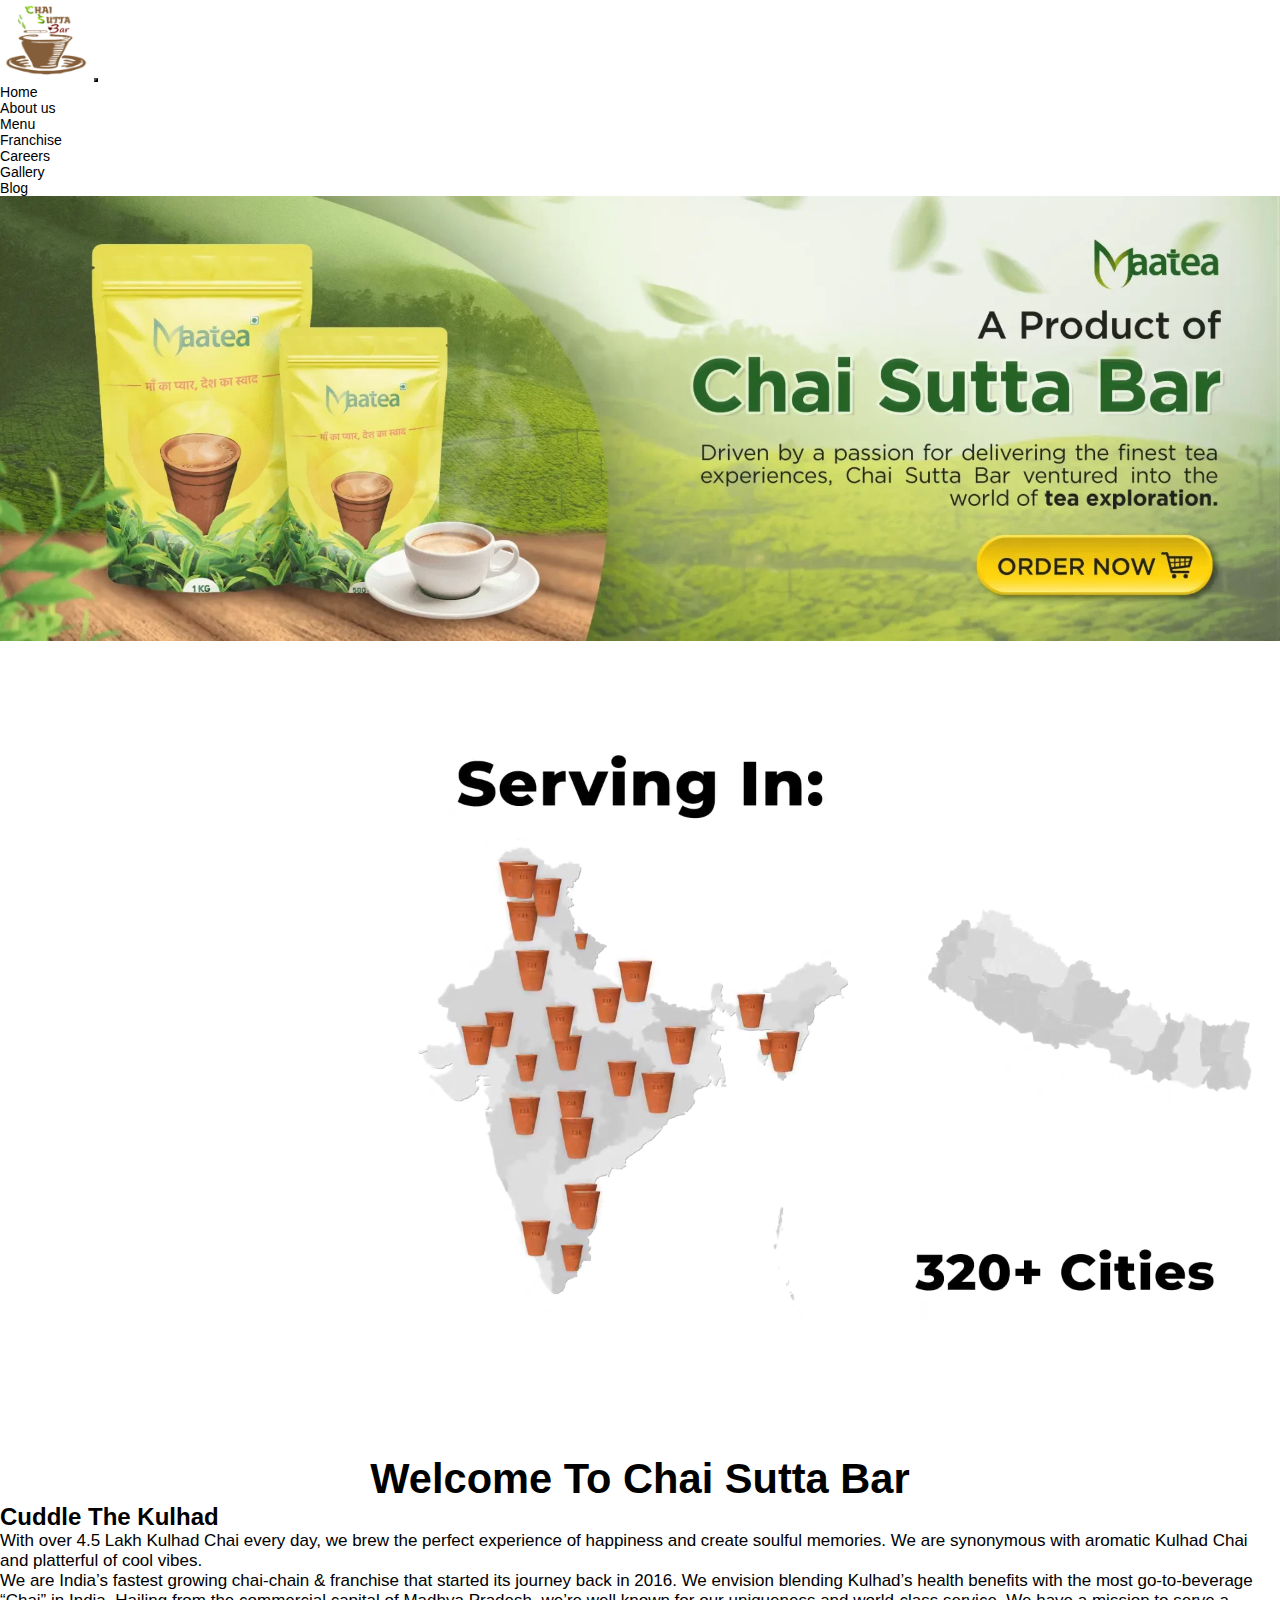
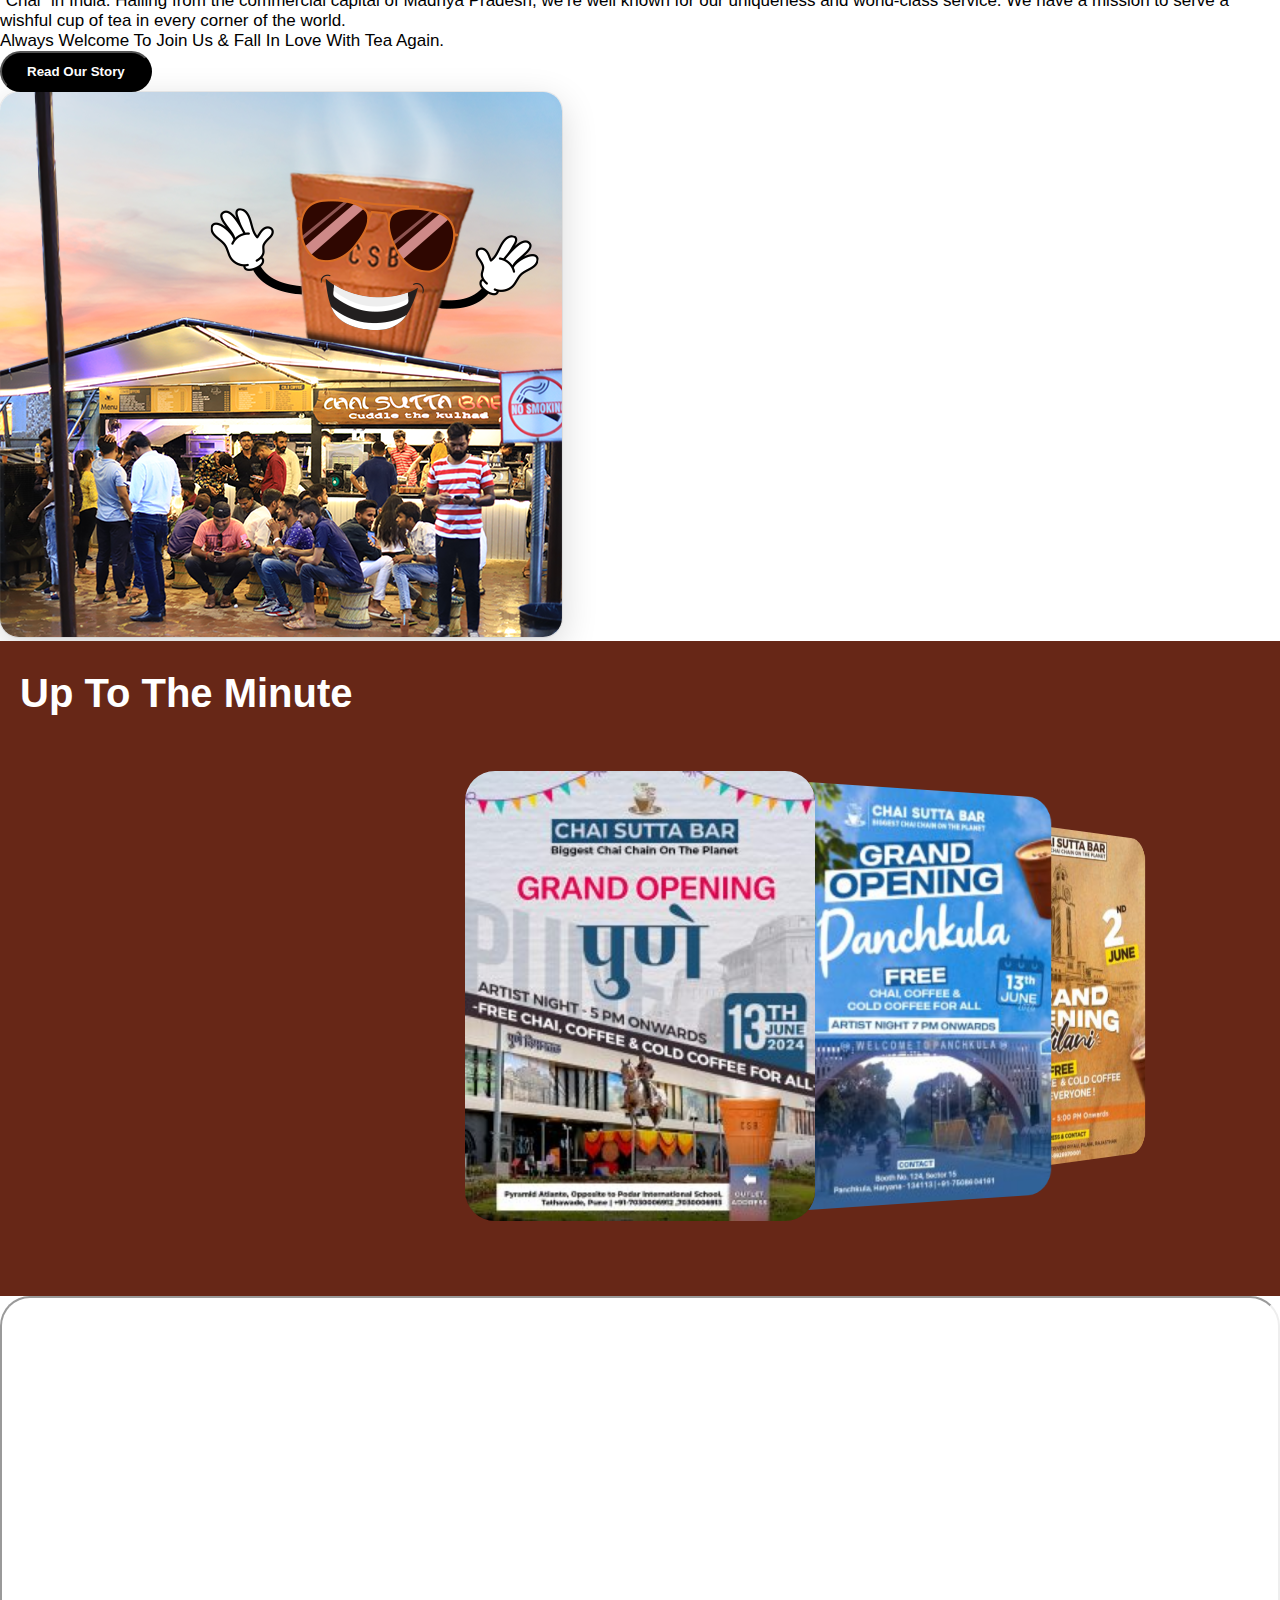
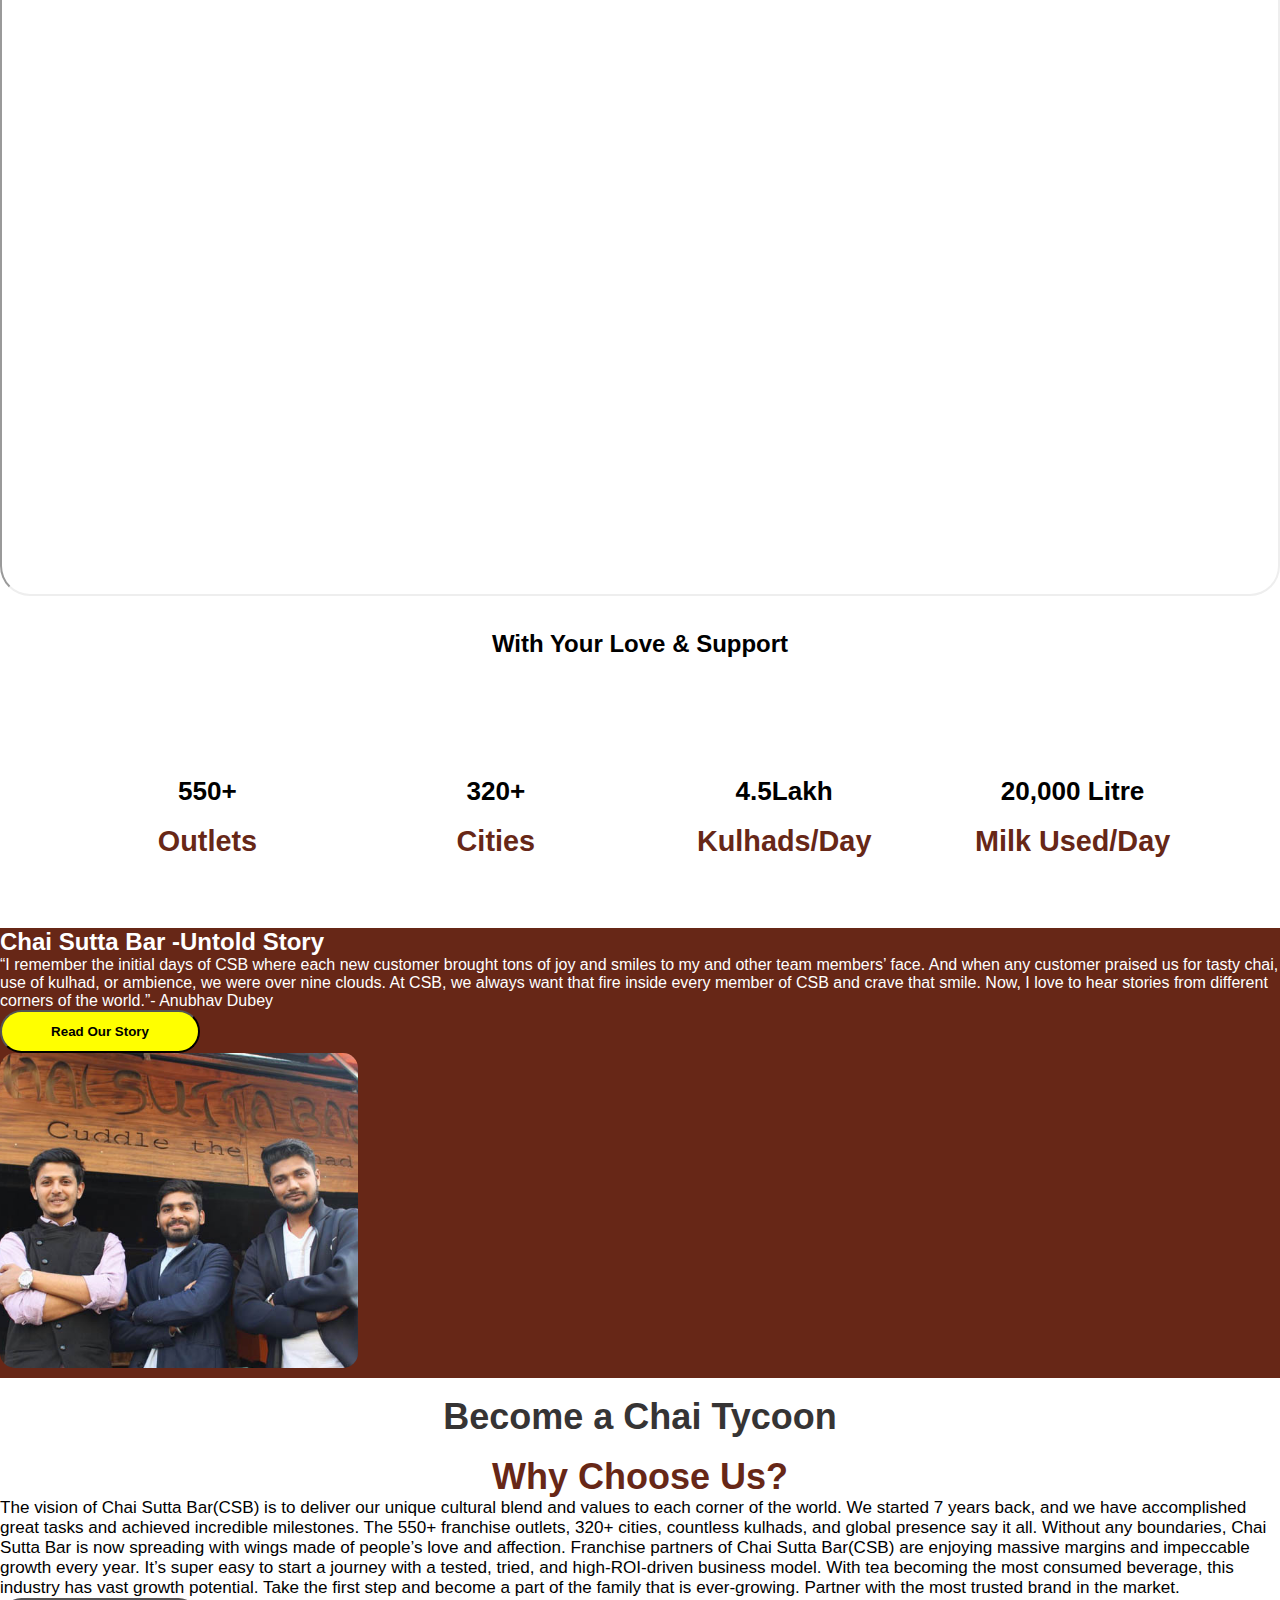
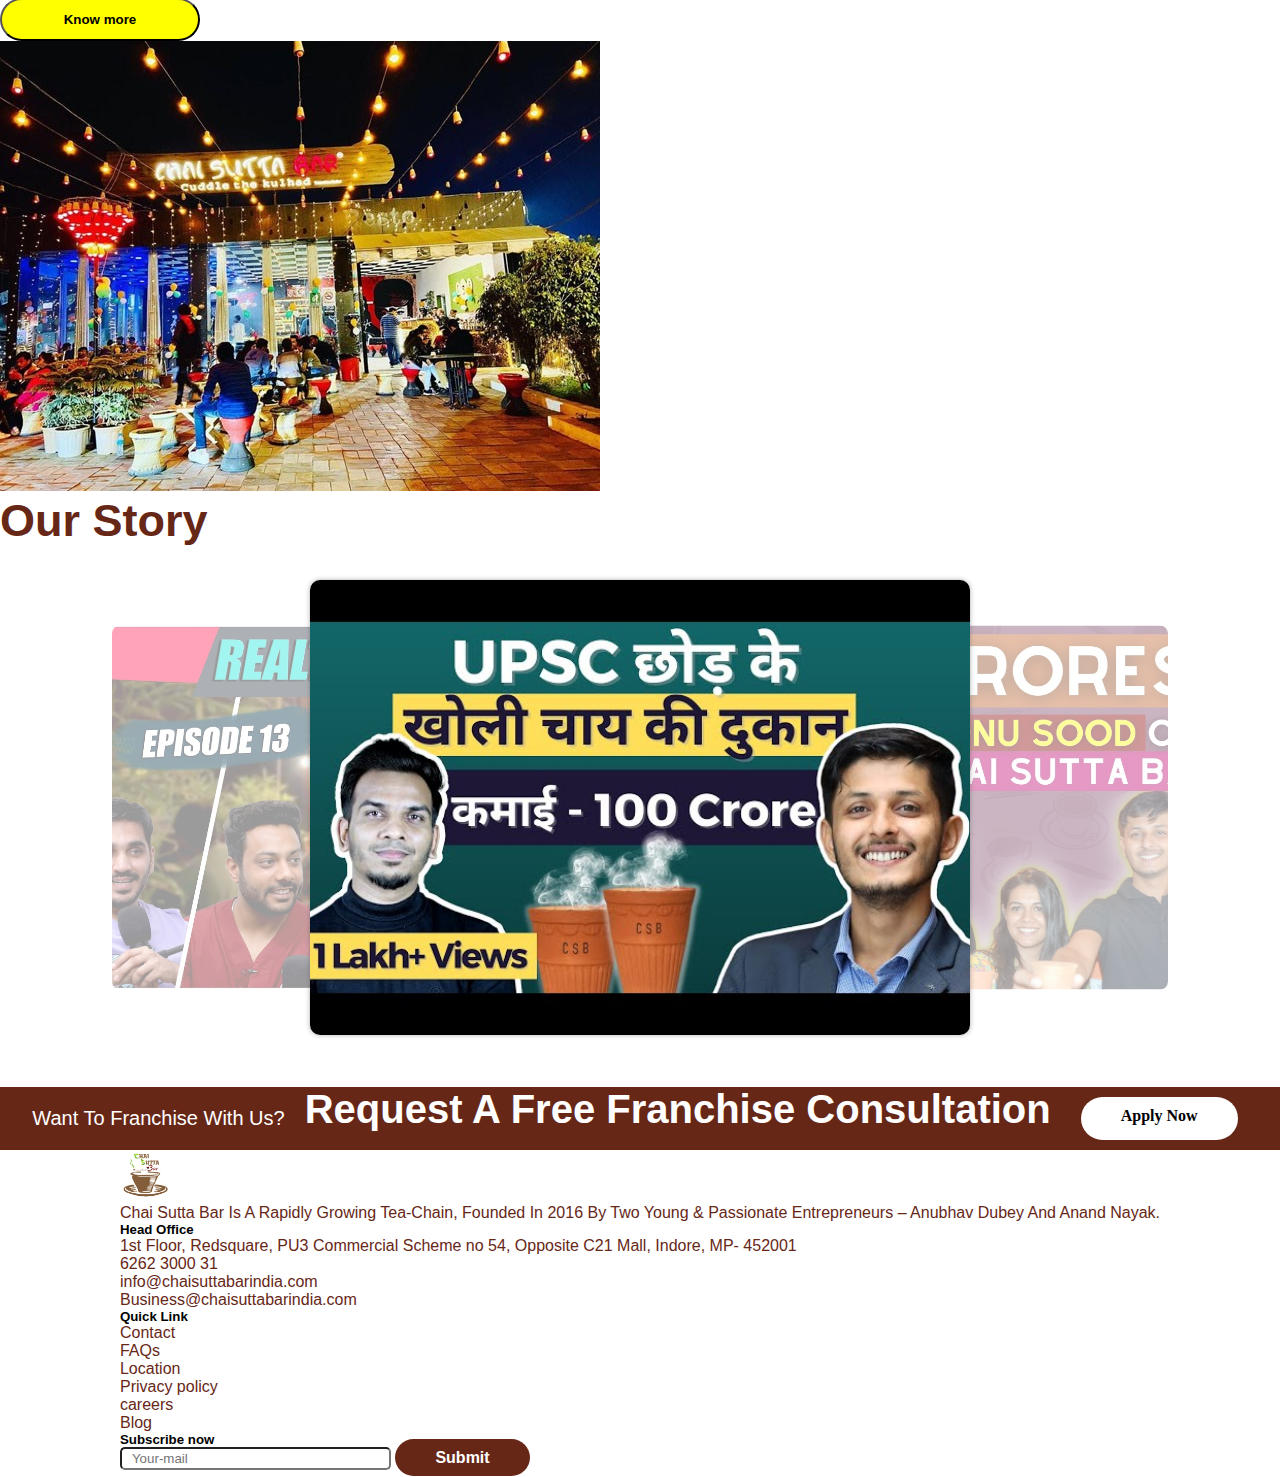
<file: index.html>
<!DOCTYPE html>
<html lang="en">

<head>
  <meta charset="UTF-8">
  <meta name="viewport" content="width=device-width, initial-scale=1.0">
  <title>Chai Sutta Bar</title>
  <link rel="shortcut icon" href="chai logo.png" type="image/x-icon">
  <link href="https://cdn.jsdelivr.net/npm/bootstrap@5.0.2/dist/css/bootstrap.min.css" rel="stylesheet"
    integrity="sha384-EVSTQN3/azprG1Anm3QDgpJLIm9Nao0Yz1ztcQTwFspd3yD65VohhpuuCOmLASjC" crossorigin="anonymous">
  <link rel="stylesheet" href="https://cdnjs.cloudflare.com/ajax/libs/font-awesome/6.5.2/css/all.min.css"
    integrity="sha512-SnH5WK+bZxgPHs44uWIX+LLJAJ9/2PkPKZ5QiAj6Ta86w+fsb2TkcmfRyVX3pBnMFcV7oQPJkl9QevSCWr3W6A=="
    crossorigin="anonymous" referrerpolicy="no-referrer" />
  <link rel="stylesheet" href="style.css">
  <link rel="stylesheet" href="responsive.css">
</head>
<body>

  <!-- NAV SECTION -->
  <nav class="navbar navbar-expand-lg px-3 py-3 navbar-light bg-light">
    <div class="container-fluid">
        <a class="navbar-brand" href="index.html"><img src="chai logo.png" alt="logo" class="logo"></a>
        <button class="navbar-toggler" type="button" data-bs-toggle="collapse" data-bs-target="#navbarSupportedContent"
            aria-controls="navbarSupportedContent" aria-expanded="false" aria-label="Toggle navigation">
            <span class="navbar-toggler-icon"></span>
        </button>
        <div class="collapse navbar-collapse" id="navbarSupportedContent">
            <ul class="navbar-nav ms-auto mb-2 mb-lg-0 link-header">
                <li class="nav-item">
                    <a class="nav-link active" aria-current="page" href="#">Home</a>
                </li>
                <li class="nav-item">
                    <a class="nav-link" href="#">About us</a>
                </li>
                <li class="nav-item">
                    <a class="nav-link" href="#">Menu</a>
                </li>
                <li class="nav-item">
                    <a class="nav-link" href="#">Franchise</a>
                </li>
                <li class="nav-item">
                    <a class="nav-link" href="#">Careers</a>
                </li>
                <li class="nav-item">
                    <a class="nav-link" href="#">Gallery</a>
                </li>
                <li class="nav-item">
                    <a class="nav-link" href="#">Blog</a>
                </li>
            </ul>
        </div>
    </div>
</nav>

  <!-- HEADER SECTION  -->
  <div class="container">
    <div class="header-img">
      <a href="https://maatea.in/" target="_blank"><img src="header img.webp" alt="head-img" class="header-img"></a>
    </div>
  </div>

  <!-- SERVING SECTION  -->
  <div class="serving-video">
    <video src="countary.mp4" autoplay loop muted class="serving-video"></video>
  </div>

  <!-- WELCOME SECTION -->
  <h2 class=" welcome-heading">Welcome To Chai Sutta Bar </h2>
  <div class="container my-5">

    <div class="row d-flex justify-content-center align-items-center welcome-tablet ">
      <div class="col-12 col-sm-12 col-md-12 col-lg-6  px-4">

        <h2>Cuddle The Kulhad</h2>
        <p class="welcome-para">With over 4.5 Lakh Kulhad Chai every day, we brew the perfect experience of happiness
          and create soulful memories. We are synonymous with aromatic Kulhad Chai and platterful of cool vibes.</p>
        <p class="welcome-para">We are India’s fastest growing chai-chain & franchise that started its journey back in
          2016. We envision blending Kulhad’s health benefits with the most go-to-beverage “Chai” in India. Hailing from
          the commercial capital of Madhya Pradesh, we’re well known for our uniqueness and world-class service. We have
          a mission to serve a wishful cup of tea in every corner of the world. </p>
        <p class="welcome-para">Always Welcome To Join Us & Fall In Love With Tea Again.</p>
        <button class="welcome-btn">Read Our Story</button>
      </div>
      <div class="col-12 col-sm-12 col-md-12 col-lg-6 px-4">
        <a href="#"><img src="welcome img.png" alt="welcome-mg" class="welcome-img"></a>
      </div>
    </div>
  </div>

  <!-- MINUTES SECTION  -->
  <h2 class="text-center  uptothe ">Up To The Minute</h2>
  <div class="mintues-container">

    <input type="radio" name="position" checked />
    <input type="radio" name="position" />
    <input type="radio" name="position" />
    <input type="radio" name="position" />
    <input type="radio" name="position" />
    <main id="carousel">
      <div class="item"></div>
      <div class="item"></div>
      <div class="item"></div>
      <div class="item"></div>
      <div class="item"></div>
      <div class="item"></div>

      <main>
  </div>

  <!-- YOUTUBE SECTION -->
  <div class="youtube">
    <iframe src="https://www.youtube.com/embed/HAsBtOjGOYQ?loop=1&autoplay=1" class="youtube-video"></iframe>
  </div>

  <!-- SUPPORT SECTION -->
  <h2 class="support-heading ">With Your Love & Support</h2>
  <div class="container py-2">
    <div class="row support">
      <div class="col-12 col-sm-6 col-md-4 col-lg-3 card">
        <i class="fa-solid fa-cart-shopping support-icon"></i>
        <p class="support-para">550+</p>
        <h2 class="support-heading1">Outlets</h2>
      </div>
      <div class="col-12 col-sm-6 col-md-4 col-lg-3 card">
        <i class="fa-solid fa-city support-icon"></i>
        <p class="support-para">320+</p>
        <h2 class="support-heading1">Cities</h2>
      </div>
      <div class="col-12 col-sm-6 col-md-4 col-lg-3 card">
        <i class="fa-solid fa-mug-hot support-icon"></i>
        <p class="support-para">4.5Lakh</p>
        <h2 class="support-heading1">Kulhads/Day</h2>
      </div>
      <div class="col-12 col-sm-6 col-md-4 col-lg-3 card">
        <i class="fa-solid fa-whiskey-glass support-icon"></i>
        <p class="support-para">20,000 Litre</p>
        <h2 class="support-heading1">Milk Used/Day</h2>
      </div>
    </div>
  </div>

  <!-- UNTOLD STORY -->
  <div class="untold-story  ">
    <div class="container">
      <div class="row d-flex justify-content-center  ">
        <div class="col-12 col-sm-6 col-md-6 col-lg-6  untold-text">

          <h2 class="untold-title ">Chai Sutta Bar -Untold Story</h2>
          <p class="untold-para">“I remember the initial days of CSB where each new customer brought tons of joy and
            smiles to my and other team members’ face. And when any customer praised us for tasty chai, use of kulhad,
            or ambience, we were over nine clouds. At CSB, we always want that fire inside every member of CSB and crave
            that smile. Now, I love to hear stories from different corners of the world.”- Anubhav Dubey</p>
          <button class="untold-btn">Read Our Story</button>
        </div>
        <div class="col-12 col-sm-6 col-md-6 col-lg-6 px-5">
          <a href="#"><img src="untold banner.jpg" alt="welcome-mg" class="untold-img"></a>
        </div>
      </div>
    </div>
  </div>

  <!-- MERCHANT SECTION -->
  <div class="merchant py-5 ">
    <h2 class="merchant-title ">Become a Chai Tycoon </h2>
    <h3 class="merchant-title2">Why Choose Us?</h3>

    <div class="container py-3">
      <div class="row d-flex justify-content-center merchant-md ">
        <div class="col-12 col-sm-12 col-md-12 col-lg-6 px-3 untold-text">

          <p class="merchant-para">
            The vision of Chai Sutta Bar(CSB) is to deliver our unique cultural blend and values to each corner of the
            world. We started 7 years back, and we have accomplished great tasks and achieved incredible milestones. The
            550+ franchise outlets, 320+ cities, countless kulhads, and global presence say it all. Without any
            boundaries, Chai Sutta Bar is now spreading with wings made of people’s love and affection. Franchise
            partners of Chai Sutta Bar(CSB) are enjoying massive margins and impeccable growth every year. It’s super
            easy to start a journey with a tested, tried, and high-ROI-driven business model. With tea becoming the most
            consumed beverage, this industry has vast growth potential. Take the first step and become a part of the
            family that is ever-growing. Partner with the most trusted brand in the market.</p>
          <button class="untold-btn1">Know more</button>
        </div>
        <div class="col-12 col-sm-12 col-md-12 col-lg-6 px-3">
          <a href="#"><img src="merchant.jpg" alt="merchant-mg" class="merchant-img rounded-1"></a>
        </div>
      </div>
    </div>
  </div>

  <!-- OUR STOR -->
  <h2 class="text-center  fw-bold our-head">Our Story</h2>
  <div class="sexy">
    <div class="container-duniya">
      <input type="radio" name="slider" id="item-1" checked>
      <input type="radio" name="slider" id="item-2">
      <input type="radio" name="slider" id="item-3">
      <div class="cards">
        <label class="card1" for="item-1" id="song-1">
          <a href="https://youtu.be/EP74tSkvbyI?si=E37gXzaj3qQOfXOW"><img src="satis.jpg" alt="satis"
              class="banner-video"></a> </label>
        <label class="card1" for="item-2" id="song-2">
          <a href="https://youtu.be/EP74tSkvbyI?si=E37gXzaj3qQOfXOW"><img src="snu.jpg" alt="satis"
              class="banner-video"></a> </label>
        </label>

        <label class="card1" for="item-3" id="song-3">
          <a href="https://youtu.be/EP74tSkvbyI?si=E37gXzaj3qQOfXOW"><img src="team.jpg" alt="satis"
              class="banner-video"></a> </label>
        </label>
      </div>
    </div>
  </div>
  </div>

  <!-- FRANCHISE SECTION -->

  <div class="Franchise py-5">
    <div class="container d-flex flex-column justify-content-center align-items-center">
      <p>Want To Franchise With Us?</p>
      <h2 class="franchise-heading2">Request A Free Franchise Consultation</h2>
      <a href="#">Apply Now</a>
    </div>
  </div>

  <!-- FOOTER SECTION -->
  <footer>
    <div class="container py-5">
      <div class="row d-flex justify-content-between ">
        <div class="col-12 col-sm-12 col-md-6 col-lg-3">

          <ul>
            <li> <img src="chai logo.png" alt="footer-logo" class="footer-logo"></li>
            <li><a href="#">Chai Sutta Bar Is A Rapidly Growing Tea-Chain, Founded In 2016 By Two Young & Passionate
                Entrepreneurs – Anubhav Dubey And Anand Nayak.</a></li>
          </ul>
        </div>
        <div class="col-12 col-sm-12 col-md-6 col-lg-3">

          <ul>
            <li>
              <h5>Head Office</h5>
            </li>
            <li><a href="#"><i class="fa-solid fa-location-dot me-2"></i>1st Floor, Redsquare, PU3 Commercial Scheme no
                54, Opposite C21 Mall, Indore, MP- 452001</a></li>
            <li><a href="#"><i class="fa-solid fa-phone me-2"></i>6262 3000 31</a></li>
            <li><a href="#"><i class="fa-solid fa-envelope me-2"></i>info@chaisuttabarindia.com</a></li>
            <li><a href="#"><i class="fa-solid fa-envelope me-2"></i>Business@chaisuttabarindia.com</a></li>
          </ul>
        </div>
        <div class="col-12 col-sm-12 col-md-6 col-lg-3">

          <ul>
            <li>
              <h5>Quick Link</h5>
            </li>
            <li><a href="contact.html">Contact</a></li>
            <li><a href="fAQ.html">FAQs</a></li>
            <li><a href="location.html">Location</a></li>
            <li><a href="privacy.html">Privacy policy</a></li>
            <li><a href="#">careers</a></li>
            <li><a href="#">Blog</a></li>
          </ul>
        </div>
        <div class="col-12 col-sm-12 col-md-6 col-lg-3 d-flex flex-column gap-2">


          <h5 class="india-sbs">Subscribe now</h5>
          <input type="text" placeholder="Your-mail" class="subscribe-input">
          <a href="#" class="subscribe-btn">Submit</a>
          <div class="social-link d-flex gap-4 ">
            <i class="fa-brands fa-facebook social-link"></i>
            <i class="fa-brands fa-instagram social-link"></i>
            <i class="fa-brands fa-twitter social-link"></i>
            <i class="fa-brands fa-linkedin social-link"></i>
            <i class="fa-brands fa-youtube social-link"></i>
          </div>
        </div>
      </div>
    </div>
  </footer>

  <script src="https://cdn.jsdelivr.net/npm/bootstrap@5.1.3/dist/js/bootstrap.bundle.min.js"></script>
  <script src="index.js"></script>
</body>
</html>
</file>
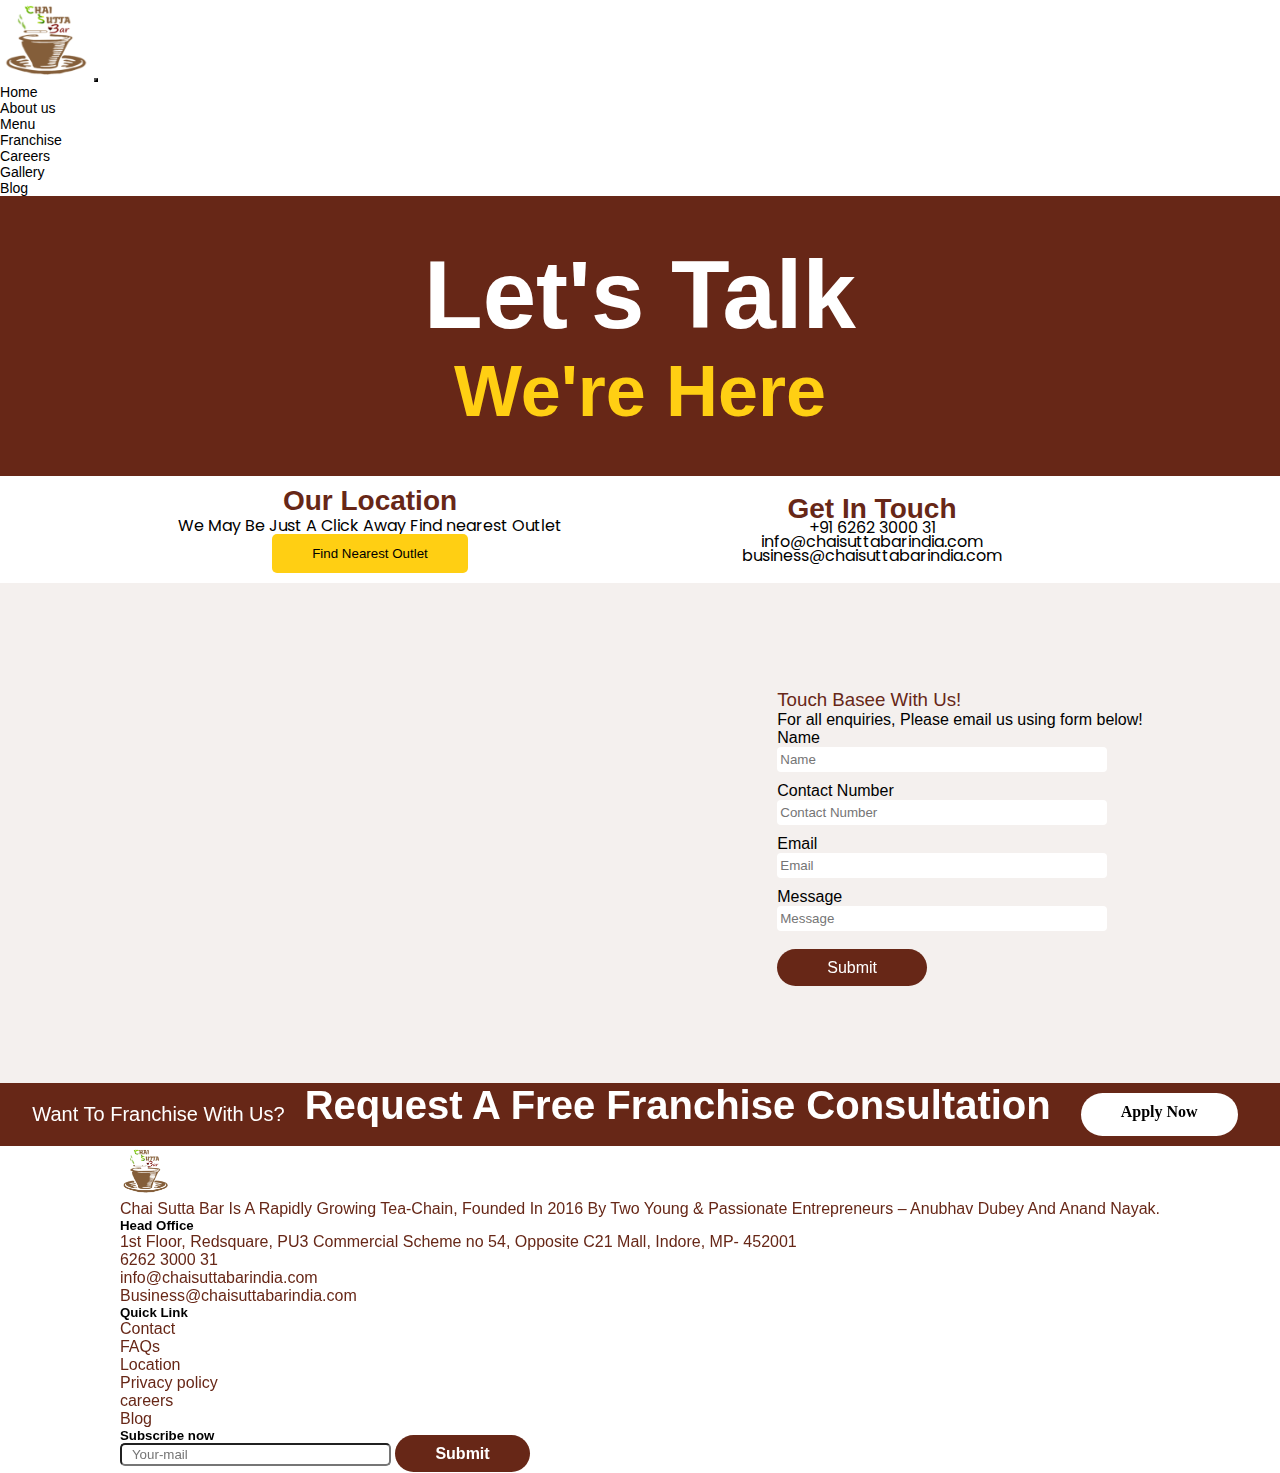
<file: contact.html>
<!DOCTYPE html>
<html lang="en">

<head>
  <meta charset="UTF-8">
  <meta name="viewport" content="width=device-width, initial-scale=1.0">
  <title>Chai Sutta Bar</title>
  <link rel="shortcut icon" href="chai logo.png" type="image/x-icon">
  <link href="https://cdn.jsdelivr.net/npm/bootstrap@5.0.2/dist/css/bootstrap.min.css" rel="stylesheet"
    integrity="sha384-EVSTQN3/azprG1Anm3QDgpJLIm9Nao0Yz1ztcQTwFspd3yD65VohhpuuCOmLASjC" crossorigin="anonymous">
  <link rel="stylesheet" href="https://cdnjs.cloudflare.com/ajax/libs/font-awesome/6.5.2/css/all.min.css"
    integrity="sha512-SnH5WK+bZxgPHs44uWIX+LLJAJ9/2PkPKZ5QiAj6Ta86w+fsb2TkcmfRyVX3pBnMFcV7oQPJkl9QevSCWr3W6A=="
    crossorigin="anonymous" referrerpolicy="no-referrer" />
  <link rel="stylesheet" href="style.css">
  <link rel="stylesheet" href="responsive.css">
</head>

<body>
  <nav class="navbar navbar-expand-lg px-3 py-3 navbar-light bg-light">
    <div class="container-fluid">
        <a class="navbar-brand" href="index.html"><img src="chai logo.png" alt="logo" class="logo"></a>
        <button class="navbar-toggler" type="button" data-bs-toggle="collapse" data-bs-target="#navbarSupportedContent"
            aria-controls="navbarSupportedContent" aria-expanded="false" aria-label="Toggle navigation">
            <span class="navbar-toggler-icon"></span>
        </button>
        <div class="collapse navbar-collapse" id="navbarSupportedContent">
            <ul class="navbar-nav ms-auto mb-2 mb-lg-0 link-header">
                <li class="nav-item">
                    <a class="nav-link active" aria-current="page" href="#">Home</a>
                </li>
                <li class="nav-item">
                    <a class="nav-link" href="#">About us</a>
                </li>
                <li class="nav-item">
                    <a class="nav-link" href="#">Menu</a>
                </li>
                <li class="nav-item">
                    <a class="nav-link" href="#">Franchise</a>
                </li>
                <li class="nav-item">
                    <a class="nav-link" href="#">Careers</a>
                </li>
                <li class="nav-item">
                    <a class="nav-link" href="#">Gallery</a>
                </li>
                <li class="nav-item">
                    <a class="nav-link" href="#">Blog</a>
                </li>
            </ul>
        </div>
    </div>
</nav>


      <div class="lets">
        <h1 class="lets-title">Let's Talk</h1>
        <h1 class="lets-title2">We're Here</h1>
      </div>

      <div class="touch my-5">
        <div class="container">
          <div class="row touch-row">
            <div class="col-12 col-lg-6 col-md-6 col-sm-12 touch-col1">
              <h4 class="touch-heading">Our Location</h4>
              <p class="touch-para">We May Be Just A Click Away Find nearest Outlet</p>
              <button class="touch-btn">Find Nearest Outlet</button>
            </div>
            <div class="col-12 col-lg-6 col-md-6 col-sm-12 touch-col">
              <h4 class="touch-heading">Get In Touch</h4>
              <p class="touch-para"> +91 6262 3000 31</p>
              <p  class="touch-para">info@chaisuttabarindia.com</p>
              <p  class="touch-para">business@chaisuttabarindia.com</p>
             
            </div>
          </div>
        </div>
      </div>

      <div class="map">
         <div class="map-location">
          <div class="col-12 col-sm-12 col-md-12 col-lg-6  px-4">
          <iframe src="https://www.google.com/maps/embed?pb=!1m14!1m8!1m3!1d470980.7059798271!2d75.892349!3d22.745453!3m2!1i1024!2i768!4f13.1!3m3!1m2!1s0x3962fd4017b7581f%3A0x591a32ca4baa38d1!2sChai%20Sutta%20Bar%20Private%20Limited%20-%20Head%20Office!5e0!3m2!1sen!2sus!4v1719286637927!5m2!1sen!2sus" style="border:0;" allowfullscreen="" loading="lazy" referrerpolicy="no-referrer-when-downgrade"></iframe>
         </div>
         </div>
         <div class="form-area">
          <div class="col-12 col-sm-12 col-md-12 col-lg-6  px-4">
          <h3 class="fs-3 form-heading">Touch Basee With Us!</h3>
          <p>For all enquiries, Please email us using form below!</p>
        <label for="name" class="lable-area">Name</label><br>
          <input type="text" name="name" placeholder="Name" class="input-area" required><br>
          <label for="number">Contact Number</label><br>
          <input type="number" value="number" placeholder="Contact Number" class="input-area"><br>
          <label for="email">Email</label><br>
          <input type="email" name="email" placeholder="Email" class="input-area"><br>
          <label for="message">Message</label><br>
          <input name="message" id="area" class="input-area" placeholder="Message"></input><br><br>
          <a href="#" class="input-btn mt-2">Submit</a>  
         </div>    
         </div>
      </div>


      <div class="Franchise py-5">
        <div class="container d-flex flex-column justify-content-center align-items-center">
          <p>Want To Franchise With Us?</p>
          <h2 class="Franchise-title">Request A Free Franchise Consultation</h2>
          <a href="#">Apply Now</a>
        </div>
       </div>
    
       <footer>
        <div class="container py-5">
          <div class="row d-flex justify-content-between ">
           <div class="col-12 col-sm-12 col-md-6 col-lg-3">
          
            <ul>
              <li>  <img src="chai logo.png" alt="footer-logo" class="footer-logo"></li>
              <li><a href="#">Chai Sutta Bar Is A Rapidly Growing Tea-Chain, Founded In 2016 By Two Young & Passionate Entrepreneurs – Anubhav Dubey And Anand Nayak.</a></li>
            </ul>
          </div>
          <div class="col-12 col-sm-12 col-md-6 col-lg-3">
           
            <ul>
              <li><h5>Head Office</h5></li>
              <li><a href="#"><i class="fa-solid fa-location-dot me-2"></i>1st Floor, Redsquare, PU3 Commercial Scheme no 54, Opposite C21 Mall, Indore, MP- 452001</a></li>
              <li><a href="#"><i class="fa-solid fa-phone me-2"></i>6262 3000 31</a></li>
              <li><a href="#"><i class="fa-solid fa-envelope me-2"></i>info@chaisuttabarindia.com</a></li>
              <li><a href="#"><i class="fa-solid fa-envelope me-2"></i>Business@chaisuttabarindia.com</a></li>
            </ul>
          </div>
          <div class="col-12 col-sm-12 col-md-6 col-lg-3">
           
             <ul>
             <li><h5>Quick Link</h5></li>
             <li><a href="contact.html">Contact</a></li>
               <li><a href="fAQ.html">FAQs</a></li>
               <li><a href="location.html">Location</a></li>
               <li><a href="privacy.html">Privacy policy</a></li>
               <li><a href="#">careers</a></li>
               <li><a href="#">Blog</a></li>
             </ul>
           </div>
           <div class="col-12 col-sm-12 col-md-6 col-lg-3 d-flex flex-column gap-2">
           
             
              <h5>Subscribe now</h5>
               <input type="text" placeholder="Your-mail" class="subscribe-input">
               <a href="#" class="subscribe-btn">Submit</a>
               <div class="social-link d-flex gap-4 ">
                <i class="fa-brands fa-facebook social-link"></i>
                <i class="fa-brands fa-instagram social-link"></i>
                <i class="fa-brands fa-twitter social-link"></i>
                <i class="fa-brands fa-linkedin social-link"></i>
                <i class="fa-brands fa-youtube social-link"></i>
               </div> 
           </div>
          </div>
        </div>
       </footer>
       <script src="https://cdn.jsdelivr.net/npm/bootstrap@5.1.3/dist/js/bootstrap.bundle.min.js"></script>
       <script src="index.js"></script>
</body>
</html>
</file>
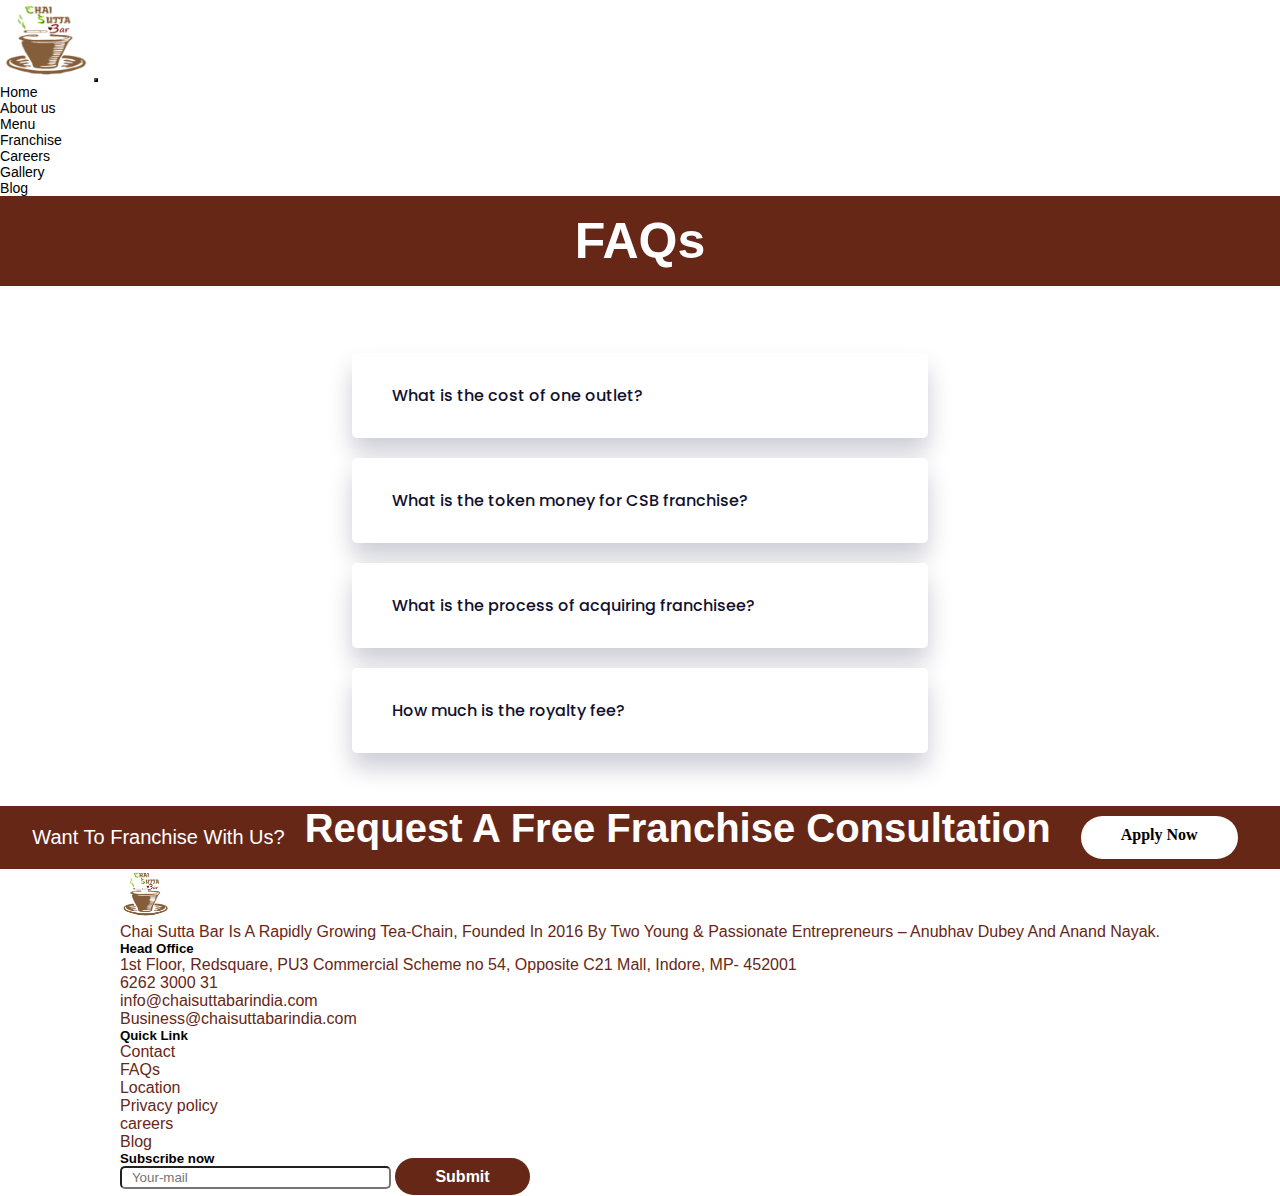
<file: fAQ.html>
<!DOCTYPE html>
<html lang="en">

<head>
  <meta charset="UTF-8">
  <meta name="viewport" content="width=device-width, initial-scale=1.0">
  <title>Chai Sutta Bar</title>
  <link rel="shortcut icon" href="chai logo.png" type="image/x-icon">
  <link href="https://cdn.jsdelivr.net/npm/bootstrap@5.0.2/dist/css/bootstrap.min.css" rel="stylesheet"
    integrity="sha384-EVSTQN3/azprG1Anm3QDgpJLIm9Nao0Yz1ztcQTwFspd3yD65VohhpuuCOmLASjC" crossorigin="anonymous">
  <link rel="stylesheet" href="https://cdnjs.cloudflare.com/ajax/libs/font-awesome/6.5.2/css/all.min.css"
    integrity="sha512-SnH5WK+bZxgPHs44uWIX+LLJAJ9/2PkPKZ5QiAj6Ta86w+fsb2TkcmfRyVX3pBnMFcV7oQPJkl9QevSCWr3W6A=="
    crossorigin="anonymous" referrerpolicy="no-referrer" />
  <link rel="stylesheet" href="style.css">
  <link rel="stylesheet" href="responsive.css">
</head>

<body>

    <!-- nav section -->
    <nav class="navbar navbar-expand-lg px-3 py-3 navbar-light bg-light">
      <div class="container-fluid">
          <a class="navbar-brand" href="index.html"><img src="chai logo.png" alt="logo" class="logo"></a>
          <button class="navbar-toggler" type="button" data-bs-toggle="collapse" data-bs-target="#navbarSupportedContent"
              aria-controls="navbarSupportedContent" aria-expanded="false" aria-label="Toggle navigation">
              <span class="navbar-toggler-icon"></span>
          </button>
          <div class="collapse navbar-collapse" id="navbarSupportedContent">
              <ul class="navbar-nav ms-auto mb-2 mb-lg-0 link-header">
                  <li class="nav-item">
                      <a class="nav-link active" aria-current="page" href="#">Home</a>
                  </li>
                  <li class="nav-item">
                      <a class="nav-link" href="#">About us</a>
                  </li>
                  <li class="nav-item">
                      <a class="nav-link" href="#">Menu</a>
                  </li>
                  <li class="nav-item">
                      <a class="nav-link" href="#">Franchise</a>
                  </li>
                  <li class="nav-item">
                      <a class="nav-link" href="#">Careers</a>
                  </li>
                  <li class="nav-item">
                      <a class="nav-link" href="#">Gallery</a>
                  </li>
                  <li class="nav-item">
                      <a class="nav-link" href="#">Blog</a>
                  </li>
              </ul>
          </div>
      </div>
  </nav>

      <div class="FAQ">
        <h2 class="faq-title">FAQs</h2>
      </div>
      
     
      <div class="container2">
        <div class="wrapper">
            <button class="toggle">
              What is the cost of one outlet?
                <i class="fas fa-plus icon"></i>
            </button>
            <div class="content">
                <p class="faq-description">Costing of each outlet depends upon location and city of where the outlet is going to be opened.</p>
            </div>
        </div>
        <div class="wrapper">
            <button class="toggle">
              What is the token money for CSB franchise?                <i class="fas fa-plus icon"></i>
            </button>
            <div class="content">
                <p  class="faq-description">The token money of approx 2 Lakh will be required to buy Chai Sutta Bar Franchise which is non-refundable.</p>
            </div>
        </div>
        <div class="wrapper">
            <button class="toggle">
              What is the process of acquiring franchisee?                <i class="fas fa-plus icon"></i>
            </button>
            <div class="content">
                <p  class="faq-description">We would love to have you join our CSB family! Joining our family gives you the opportunity to be your own boss.<br>
                  1. Deposition of Token Money<br>
                  2. Visit of R&D Team for location setting<br>
                  3. Finalizing of Agreements & License<br>
                  4. 15-20 days Training of Staff at Headquarter<br>
                  5. Opening of Outlet and Management as per our Standard</p>
            </div>
        </div>
        <div class="wrapper">
          <button class="toggle">
            How much is the royalty fee?<i class="fas fa-plus icon"></i>
          </button>
          <div class="content">
              <p  class="faq-description">CSB franchisees pay 4% of their sales per month as royalty fee.</p>
          </div>
      </div>
    </div>

    <div class="Franchise py-5">
      <div class="container d-flex flex-column justify-content-center align-items-center">
        <p>Want To Franchise With Us?</p>
        <h2>Request A Free Franchise Consultation</h2>
        <a href="#">Apply Now</a>
      </div>
     </div>
  
     <footer>
      <div class="container py-5">
        <div class="row d-flex justify-content-between ">
         <div class="col-12 col-sm-12 col-md-6 col-lg-3">
        
          <ul>
            <li>  <img src="chai logo.png" alt="footer-logo" class="footer-logo"></li>
            <li><a href="#">Chai Sutta Bar Is A Rapidly Growing Tea-Chain, Founded In 2016 By Two Young & Passionate Entrepreneurs – Anubhav Dubey And Anand Nayak.</a></li>
          </ul>
        </div>
        <div class="col-12 col-sm-12 col-md-6 col-lg-3">
         
          <ul>
            <li><h5>Head Office</h5></li>
            <li><a href="#"><i class="fa-solid fa-location-dot me-2"></i>1st Floor, Redsquare, PU3 Commercial Scheme no 54, Opposite C21 Mall, Indore, MP- 452001</a></li>
            <li><a href="#"><i class="fa-solid fa-phone me-2"></i>6262 3000 31</a></li>
            <li><a href="#"><i class="fa-solid fa-envelope me-2"></i>info@chaisuttabarindia.com</a></li>
            <li><a href="#"><i class="fa-solid fa-envelope me-2"></i>Business@chaisuttabarindia.com</a></li>
          </ul>
        </div>
        <div class="col-12 col-sm-12 col-md-6 col-lg-3">
         
           <ul>
           <li><h5>Quick Link</h5></li>
           <li><a href="contact.html">Contact</a></li>
           <li><a href="fAQ.html">FAQs</a></li>
           <li><a href="location.html">Location</a></li>
           <li><a href="privacy.html">Privacy policy</a></li>
           <li><a href="#">careers</a></li>
           <li><a href="#">Blog</a></li>
           </ul>
         </div>
         <div class="col-12 col-sm-12 col-md-6 col-lg-3 d-flex flex-column gap-2">
         
           
            <h5>Subscribe now</h5>
             <input type="text" placeholder="Your-mail" class="subscribe-input">
             <a href="#" class="subscribe-btn">Submit</a>
             <div class="social-link d-flex gap-4 ">
              <i class="fa-brands fa-facebook social-link"></i>
              <i class="fa-brands fa-instagram social-link"></i>
              <i class="fa-brands fa-twitter social-link"></i>
              <i class="fa-brands fa-linkedin social-link"></i>
              <i class="fa-brands fa-youtube social-link"></i>
             </div> 
         </div>
        </div>
      </div>
     </footer>
  
     <script src="https://cdn.jsdelivr.net/npm/bootstrap@5.1.3/dist/js/bootstrap.bundle.min.js"></script>
       <script src="index.js"></script>
</body>
</html>
</file>
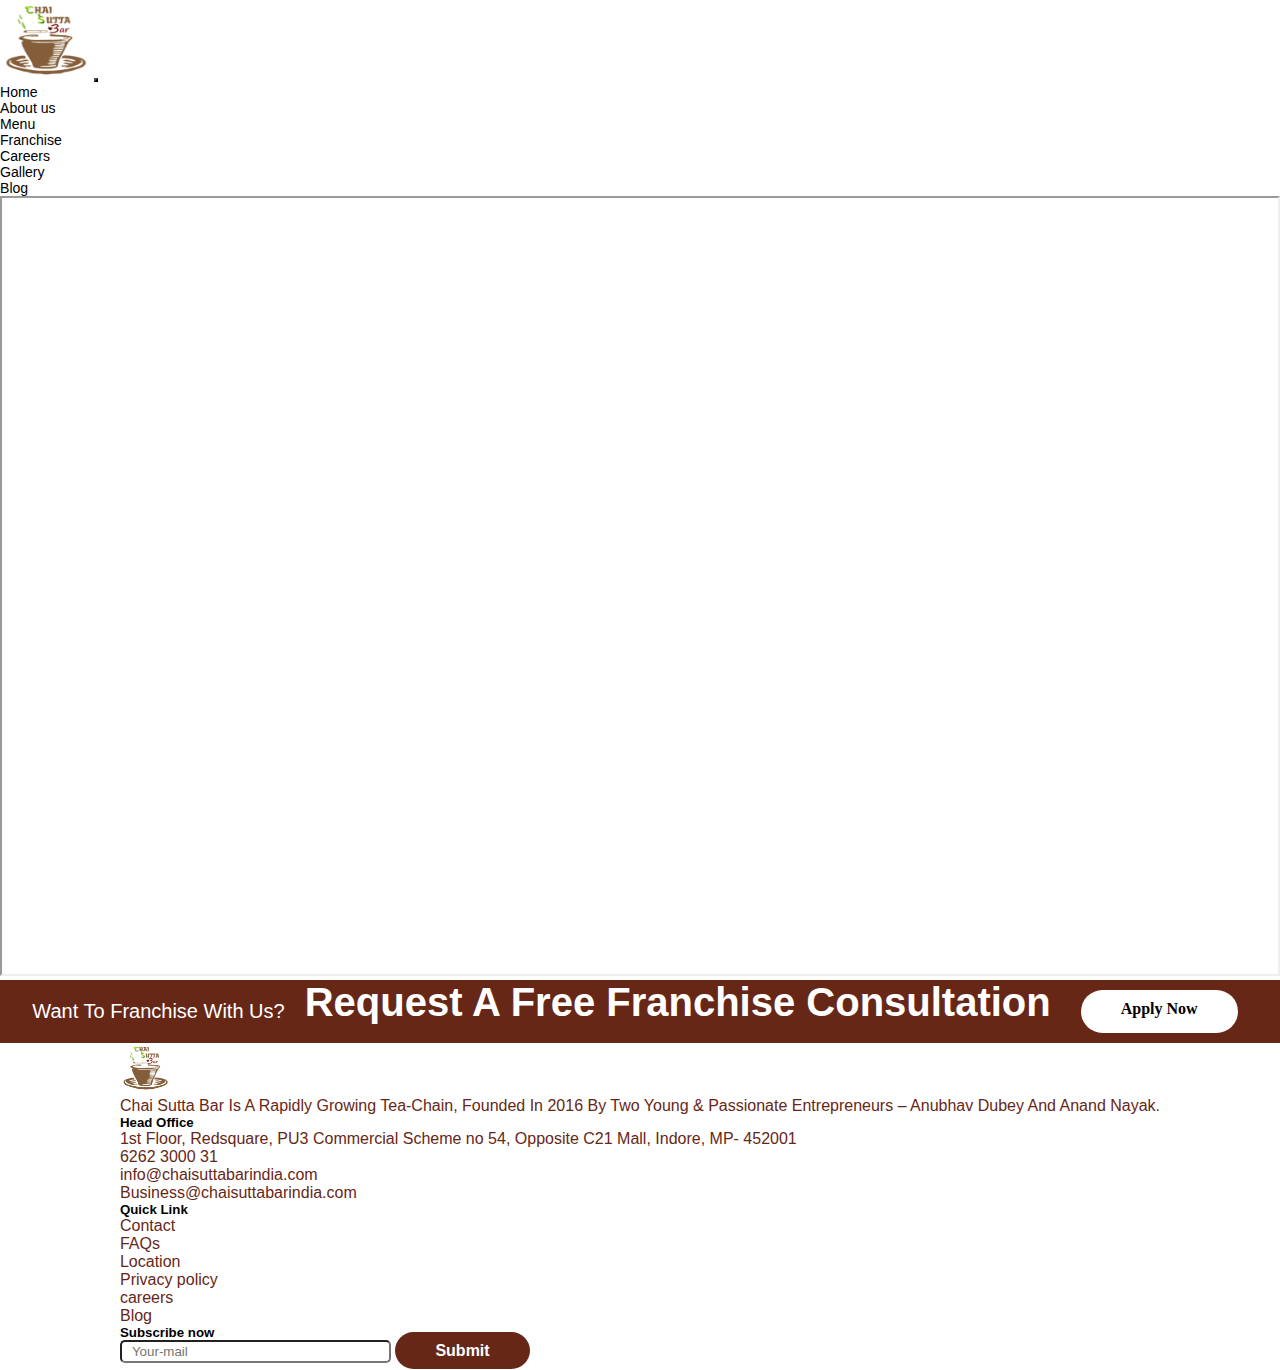
<file: location.html>
<!DOCTYPE html>
<html lang="en">

<head>
  <meta charset="UTF-8">
  <meta name="viewport" content="width=device-width, initial-scale=1.0">
  <title>Chai Sutta Bar</title>
  <link rel="shortcut icon" href="chai logo.png" type="image/x-icon">
  <link href="https://cdn.jsdelivr.net/npm/bootstrap@5.0.2/dist/css/bootstrap.min.css" rel="stylesheet"
    integrity="sha384-EVSTQN3/azprG1Anm3QDgpJLIm9Nao0Yz1ztcQTwFspd3yD65VohhpuuCOmLASjC" crossorigin="anonymous">
  <link rel="stylesheet" href="https://cdnjs.cloudflare.com/ajax/libs/font-awesome/6.5.2/css/all.min.css"
    integrity="sha512-SnH5WK+bZxgPHs44uWIX+LLJAJ9/2PkPKZ5QiAj6Ta86w+fsb2TkcmfRyVX3pBnMFcV7oQPJkl9QevSCWr3W6A=="
    crossorigin="anonymous" referrerpolicy="no-referrer" />
  <link rel="stylesheet" href="style.css">
  <link rel="stylesheet" href="responsive.css">
</head>

<body>

  <!-- NAV SECTION -->
  <nav class="navbar navbar-expand-lg px-3 py-3 navbar-light bg-light">
    <div class="container-fluid">
      <a class="navbar-brand" href="index.html"><img src="chai logo.png" alt="logo" class="logo"></a>
      <button class="navbar-toggler" type="button" data-bs-toggle="collapse" data-bs-target="#navbarSupportedContent"
        aria-controls="navbarSupportedContent" aria-expanded="false" aria-label="Toggle navigation">
        <span class="navbar-toggler-icon"></span>
      </button>
      <div class="collapse navbar-collapse" id="navbarSupportedContent">
        <ul class="navbar-nav ms-auto mb-2 mb-lg-0 link-header">
          <li class="nav-item">
            <a class="nav-link active" aria-current="page" href="#">Home</a>
          </li>
          <li class="nav-item">
            <a class="nav-link" href="#">About us</a>
          </li>
          <li class="nav-item">
            <a class="nav-link" href="#">Menu</a>
          </li>
          <li class="nav-item">
            <a class="nav-link" href="#">Franchise</a>
          </li>
          <li class="nav-item">
            <a class="nav-link" href="#">Careers</a>
          </li>
          <li class="nav-item">
            <a class="nav-link" href="#">Gallery</a>
          </li>
          <li class="nav-item">
            <a class="nav-link" href="#">Blog</a>
          </li>
        </ul>
      </div>
    </div>
  </nav>

  <!-- LOCATION SECTION -->
  <div class="location-iframe">
    <iframe src="https://www.google.com/maps/d/embed?mid=1600ugfVPKB7nsrBHHzTWY89v96_x2-w&ehbc=2E312F"></iframe>
  </div>

  <!-- Franchise SECTION -->

  <div class="Franchise py-5">
    <div class="container d-flex flex-column justify-content-center align-items-center">
      <p>Want To Franchise With Us?</p>
      <h2>Request A Free Franchise Consultation</h2>
      <a href="#">Apply Now</a>
    </div>
  </div>

  <!-- FOOTER SECTION -->

  <footer>
    <div class="container py-5">
      <div class="row d-flex justify-content-between ">
        <div class="col-12 col-sm-12 col-md-6 col-lg-3">

          <ul>
            <li> <img src="chai logo.png" alt="footer-logo" class="footer-logo"></li>
            <li><a href="#">Chai Sutta Bar Is A Rapidly Growing Tea-Chain, Founded In 2016 By Two Young & Passionate
                Entrepreneurs – Anubhav Dubey And Anand Nayak.</a></li>
          </ul>
        </div>
        <div class="col-12 col-sm-12 col-md-6 col-lg-3">

          <ul>
            <li>
              <h5>Head Office</h5>
            </li>
            <li><a href="#"><i class="fa-solid fa-location-dot me-2"></i>1st Floor, Redsquare, PU3 Commercial Scheme no
                54, Opposite C21 Mall, Indore, MP- 452001</a></li>
            <li><a href="#"><i class="fa-solid fa-phone me-2"></i>6262 3000 31</a></li>
            <li><a href="#"><i class="fa-solid fa-envelope me-2"></i>info@chaisuttabarindia.com</a></li>
            <li><a href="#"><i class="fa-solid fa-envelope me-2"></i>Business@chaisuttabarindia.com</a></li>
          </ul>
        </div>
        <div class="col-12 col-sm-12 col-md-6 col-lg-3">

          <ul>
            <li>
              <h5>Quick Link</h5>
            </li>
            <li><a href="contact.html">Contact</a></li>
            <li><a href="fAQ.html">FAQs</a></li>
            <li><a href="location.html">Location</a></li>
            <li><a href="privacy.html">Privacy policy</a></li>
            <li><a href="#">careers</a></li>
            <li><a href="#">Blog</a></li>
          </ul>
        </div>
        <div class="col-12 col-sm-12 col-md-6 col-lg-3 d-flex flex-column gap-2">


          <h5>Subscribe now</h5>
          <input type="text" placeholder="Your-mail" class="subscribe-input">
          <a href="#" class="subscribe-btn">Submit</a>
          <div class="social-link d-flex gap-4 ">
            <i class="fa-brands fa-facebook social-link"></i>
            <i class="fa-brands fa-instagram social-link"></i>
            <i class="fa-brands fa-twitter social-link"></i>
            <i class="fa-brands fa-linkedin social-link"></i>
            <i class="fa-brands fa-youtube social-link"></i>
          </div>
        </div>
      </div>
    </div>
  </footer>
  <script src="https://cdn.jsdelivr.net/npm/bootstrap@5.1.3/dist/js/bootstrap.bundle.min.js"></script>
  <script src="index.js"></script>
</body>

</html>
</file>
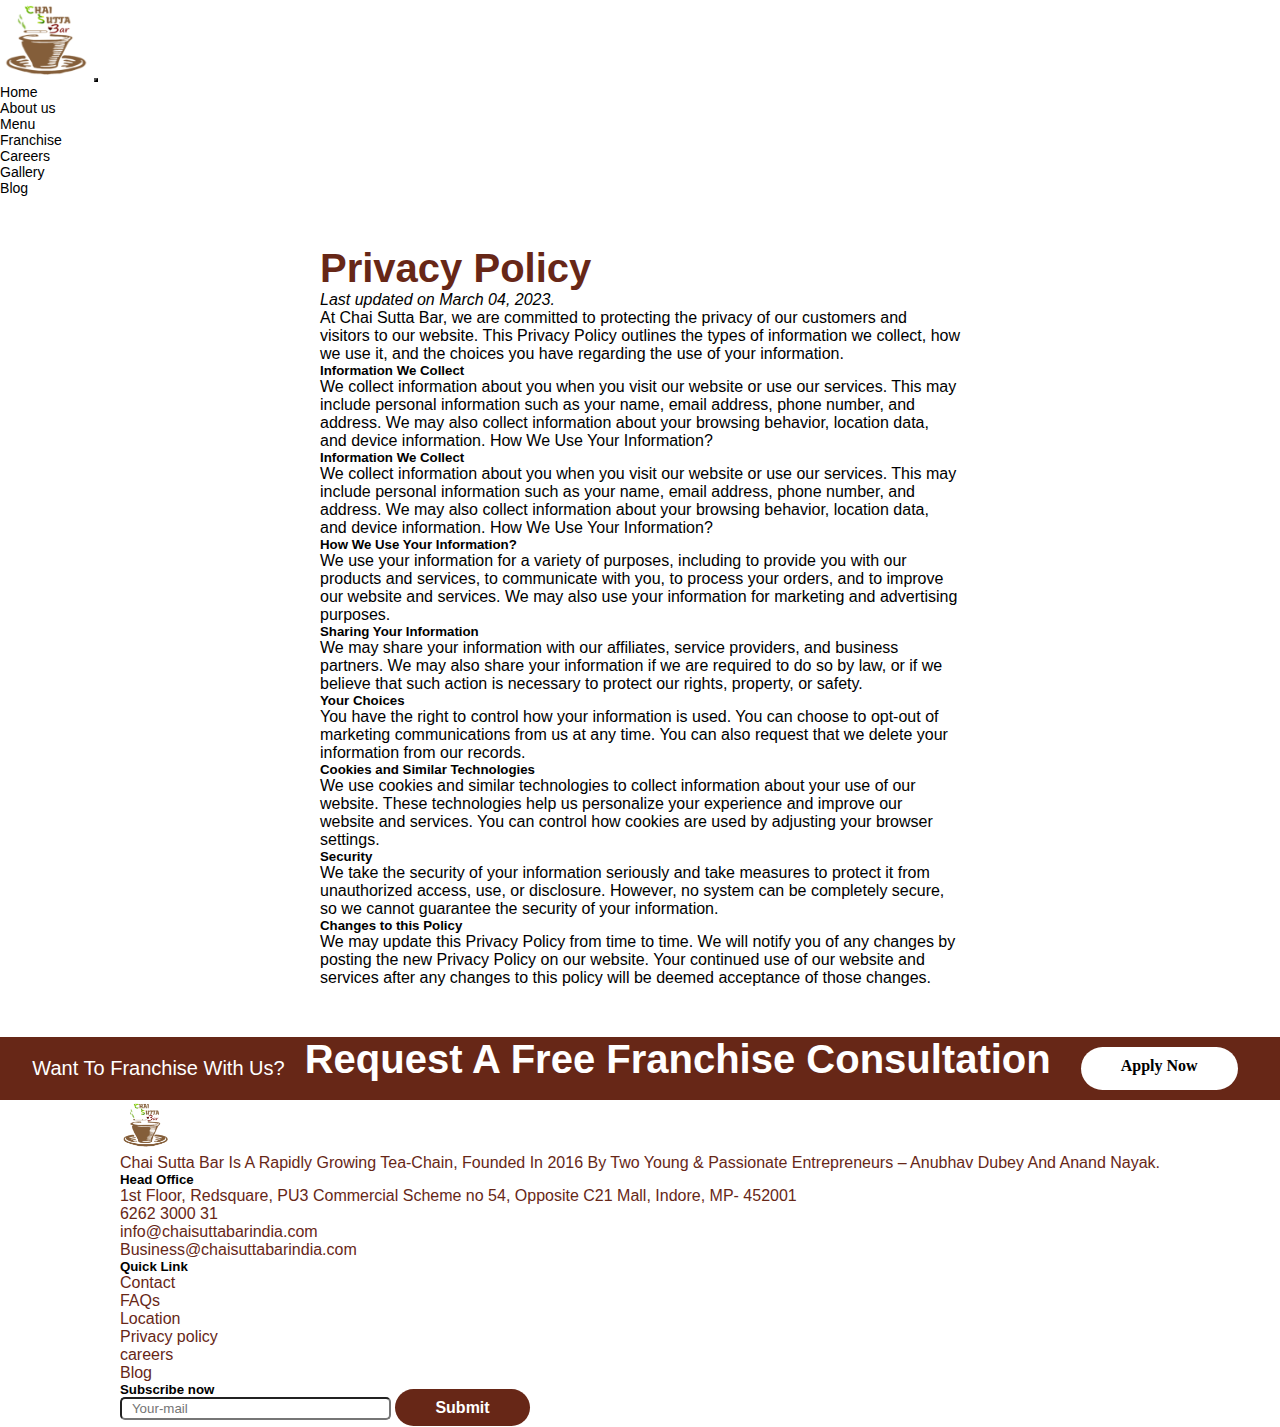
<file: privacy.html>
<!DOCTYPE html>
<html lang="en">

<head>
  <meta charset="UTF-8">
  <meta name="viewport" content="width=device-width, initial-scale=1.0">
  <title>Chai Sutta Bar</title>
  <link rel="shortcut icon" href="chai logo.png" type="image/x-icon">
  <link href="https://cdn.jsdelivr.net/npm/bootstrap@5.0.2/dist/css/bootstrap.min.css" rel="stylesheet"
    integrity="sha384-EVSTQN3/azprG1Anm3QDgpJLIm9Nao0Yz1ztcQTwFspd3yD65VohhpuuCOmLASjC" crossorigin="anonymous">
  <link rel="stylesheet" href="https://cdnjs.cloudflare.com/ajax/libs/font-awesome/6.5.2/css/all.min.css"
    integrity="sha512-SnH5WK+bZxgPHs44uWIX+LLJAJ9/2PkPKZ5QiAj6Ta86w+fsb2TkcmfRyVX3pBnMFcV7oQPJkl9QevSCWr3W6A=="
    crossorigin="anonymous" referrerpolicy="no-referrer" />
  <link rel="stylesheet" href="style.css">
  <link rel="stylesheet" href="responsive.css">
</head>

<body>

  <!-- NAV SECTION -->
  <nav class="navbar navbar-expand-lg px-3 py-3 navbar-light bg-light">
    <div class="container-fluid">
      <a class="navbar-brand" href="index.html"><img src="chai logo.png" alt="logo" class="logo"></a>
      <button class="navbar-toggler" type="button" data-bs-toggle="collapse" data-bs-target="#navbarSupportedContent"
        aria-controls="navbarSupportedContent" aria-expanded="false" aria-label="Toggle navigation">
        <span class="navbar-toggler-icon"></span>
      </button>
      <div class="collapse navbar-collapse" id="navbarSupportedContent">
        <ul class="navbar-nav ms-auto mb-2 mb-lg-0 link-header">
          <li class="nav-item">
            <a class="nav-link active" aria-current="page" href="#">Home</a>
          </li>
          <li class="nav-item">
            <a class="nav-link" href="#">About us</a>
          </li>
          <li class="nav-item">
            <a class="nav-link" href="#">Menu</a>
          </li>
          <li class="nav-item">
            <a class="nav-link" href="#">Franchise</a>
          </li>
          <li class="nav-item">
            <a class="nav-link" href="#">Careers</a>
          </li>
          <li class="nav-item">
            <a class="nav-link" href="#">Gallery</a>
          </li>
          <li class="nav-item">
            <a class="nav-link" href="#">Blog</a>
          </li>
        </ul>
      </div>
    </div>
  </nav>

  <!-- PRIAVCY SECTION -->
  <div class="privacy">
    <h2 class="privacy-title">Privacy Policy </h2>
    <p> <i>Last updated on March 04, 2023. </i></p>
    <p class="mini-para"> At Chai Sutta Bar, we are committed to protecting the privacy of our customers and visitors to
      our website. This Privacy Policy outlines the types of information we collect, how we use it, and the choices you
      have regarding the use of your information.</p>

    <div class="mini-privacy">
      <h5 class="mini-heading">Information We Collect</h5>
      <p class="mini-para">We collect information about you when you visit our website or use our services. This may
        include personal information such as your name, email address, phone number, and address. We may also collect
        information about your browsing behavior, location data, and device information. How We Use Your Information?
      </p>
    </div>

    <div class="mini-privacy">
      <h5 class="mini-heading">Information We Collect</h5>
      <p class="mini-para">We collect information about you when you visit our website or use our services. This may
        include personal information such as your name, email address, phone number, and address. We may also collect
        information about your browsing behavior, location data, and device information. How We Use Your Information?
      </p>
    </div>

    <div class="mini-privacy">
      <h5 class="mini-heading">How We Use Your Information?</h5>
      <p class="mini-para">We use your information for a variety of purposes, including to provide you with our products
        and services, to communicate with you, to process your orders, and to improve our website and services. We may
        also use your information for marketing and advertising purposes.</p>
    </div>

    <div class="mini-privacy">
      <h5 class="mini-heading">Sharing Your Information</h5>
      <p class="mini-para">We may share your information with our affiliates, service providers, and business partners.
        We may also share your information if we are required to do so by law, or if we believe that such action is
        necessary to protect our rights, property, or safety.</p>
    </div>

    <div class="mini-privacy">
      <h5 class="mini-heading">Your Choices</h5>
      <p class="mini-para">You have the right to control how your information is used. You can choose to opt-out of
        marketing communications from us at any time. You can also request that we delete your information from our
        records.</p>
    </div>


    <div class="mini-privacy">
      <h5 class="mini-heading">Cookies and Similar Technologies</h5>
      <p class="mini-para">We use cookies and similar technologies to collect information about your use of our website.
        These technologies help us personalize your experience and improve our website and services. You can control how
        cookies are used by adjusting your browser settings.</p>
    </div>

    <div class="mini-privacy">
      <h5 class="mini-heading">Security</h5>
      <p class="mini-para">We take the security of your information seriously and take measures to protect it from
        unauthorized access, use, or disclosure. However, no system can be completely secure, so we cannot guarantee the
        security of your information.</p>
    </div>

    <div class="mini-privacy">
      <h5 class="mini-heading">Changes to this Policy</h5>
      <p class="mini-para">We may update this Privacy Policy from time to time. We will notify you of any changes by
        posting the new Privacy Policy on our website. Your continued use of our website and services after any changes
        to this policy will be deemed acceptance of those changes.</p>
    </div>

  </div>

  <!-- Franchise SECTION -->
  <div class="Franchise py-5">
    <div class="container d-flex flex-column justify-content-center align-items-center">
      <p>Want To Franchise With Us?</p>
      <h2>Request A Free Franchise Consultation</h2>
      <a href="#">Apply Now</a>
    </div>
  </div>

  <!-- FOOTER SECTION -->
  <footer>
    <div class="container py-5">
      <div class="row d-flex justify-content-between ">
        <div class="col-12 col-sm-12 col-md-6 col-lg-3">

          <ul>
            <li> <img src="chai logo.png" alt="footer-logo" class="footer-logo"></li>
            <li><a href="#">Chai Sutta Bar Is A Rapidly Growing Tea-Chain, Founded In 2016 By Two Young & Passionate
                Entrepreneurs – Anubhav Dubey And Anand Nayak.</a></li>
          </ul>
        </div>
        <div class="col-12 col-sm-12 col-md-6 col-lg-3">

          <ul>
            <li>
              <h5>Head Office</h5>
            </li>
            <li><a href="#"><i class="fa-solid fa-location-dot me-2"></i>1st Floor, Redsquare, PU3 Commercial Scheme no
                54, Opposite C21 Mall, Indore, MP- 452001</a></li>
            <li><a href="#"><i class="fa-solid fa-phone me-2"></i>6262 3000 31</a></li>
            <li><a href="#"><i class="fa-solid fa-envelope me-2"></i>info@chaisuttabarindia.com</a></li>
            <li><a href="#"><i class="fa-solid fa-envelope me-2"></i>Business@chaisuttabarindia.com</a></li>
          </ul>
        </div>
        <div class="col-12 col-sm-12 col-md-6 col-lg-3">

          <ul>
            <li>
              <h5>Quick Link</h5>
            </li>
            <li><a href="contact.html" target="_blank">Contact</a></li>
            <li><a href="fAQ.html" target="_blank">FAQs</a></li>
            <li><a href="location.html" target="_blank">Location</a></li>
            <li><a href="privacy.html" target="_blank">Privacy policy</a></li>
            <li><a href="#">careers</a></li>
            <li><a href="#">Blog</a></li>
          </ul>
        </div>
        <div class="col-12 col-sm-12 col-md-6 col-lg-3 d-flex flex-column gap-2">


          <h5>Subscribe now</h5>
          <input type="text" placeholder="Your-mail" class="subscribe-input">
          <a href="#" class="subscribe-btn">Submit</a>
          <div class="social-link d-flex gap-4 ">
            <i class="fa-brands fa-facebook social-link"></i>
            <i class="fa-brands fa-instagram social-link"></i>
            <i class="fa-brands fa-twitter social-link"></i>
            <i class="fa-brands fa-linkedin social-link"></i>
            <i class="fa-brands fa-youtube social-link"></i>
          </div>
        </div>
      </div>
    </div>
  </footer>
  <script src="https://cdn.jsdelivr.net/npm/bootstrap@5.1.3/dist/js/bootstrap.bundle.min.js"></script>
  <script src="index.js"></script>
</body>

</html>
</file>
<file: style.css>
@import url('https://fonts.googleapis.com/css2?family=Poppins:ital,wght@0,100;0,200;0,300;0,400;0,500;0,600;0,700;0,800;0,900;1,100;1,200;1,300;1,400;1,500;1,600;1,700;1,800;1,900&display=swap');

*{
    margin: 0;
    padding: 0;
    box-sizing: border-box;
    text-decoration: none;
    list-style: none;
    font-family: sans-serif;
}
body{
    height: 100vh;
    width: 100vw;
   
}

/* NAV SECTION */
.logo{
    height: 80px;
    width: 90px;
}


.link-header li {
    font-size: 1.1vw;
    margin-right: 10px;
}

.link-header li a {
    color: #000000;
}



.navbar-toggler{
  background-color: #672717;
  color: white;
}

 span .navbar-toggler-icon{
  color: white;
}


.navbar-toggler {
  background-color: #672717;
  color: white;
}

span .navbar-toggler-icon {
  color: white;
}

.container{
    display: flex;
    justify-content: center;
}
.header-img{
    background-size: cover;
    width: 100vw;
}

.serving-video{
    width: 100vw;
}

.serving-video{
   height: 90vh;
   width: 100vw;
}

.welcome-heading{
    color: #000000;
    font-size: 2.6rem;
    position: relative;
    text-align: center;
   
}


.welcome-heading::after {
  content: '';
  position: absolute;
  width: 32%;
  height: 5px;
  bottom: -5px;
  left: 34%;
  background-color: #672717;
  transform: scaleX(0);
  transform-origin: center;
  transition: transform 0.3s ease;
  text-align: center;
}

.welcome-heading:hover::after {
  transform: scaleX(1);
}

.welcome-img{
    border-radius: 19px;
    box-shadow: rgba(0, 0, 0, 0.16) 0px 10px 36px 0px, rgba(0, 0, 0, 0.06) 0px 0px 0px 1px;
    
}

.welcome-btn{
    padding: 11PX 25PX ;
    background-color: #000000;
    color: white;
    font-weight: bold;
    border-radius: 50px;
}

.welcome-para{
    font-size: 17px;
}


/* demo */

.uptothe{
  background-color: #672717;
  padding: 30px 20px;
  color: white;
  font-weight: bold;
  font-size: 2.5rem;
  margin-bottom: 0px;
  position: relative;
}

 
.uptothe::after {
  content: '';
  position: absolute;
  width: 25%;
  height: 5px;
  bottom: 5px;
  left: 38%;
  background-color: white;
  transform: scaleX(0);
  transform-origin: center;
  transition: transform 0.3s ease;
  text-align: center;
}

.uptothe:hover::after {
  transform: scaleX(1);
}


.mintues-container {
    height: 550px;
    margin: 0;
    display: grid;
    grid-template-rows: 500px 100px;
    grid-template-columns: 1fr 30px 30px 30px 30px 30px 1fr;
    align-items: center;
    justify-items: center;
    background-color: #672717;
  }
  
  main#carousel {
    grid-row: 1 / 2;
    grid-column: 1 / 8;
    width: 100vw;
    height: 500px;
    display: flex;
    align-items: center;
    justify-content: center;
    overflow: hidden;
    transform-style: preserve-3d;
    perspective: 600px;
    --items: 5;
    --middle: 3;
    --position: 1;
    pointer-events: none;
  }
  
  div.item {
    position: absolute;
    width: 350px;
    height: 450px;
    background-color: #672717;
    --r: calc(var(--position) - var(--offset));
    --abs: max(calc(var(--r) * -1), var(--r));
    transition: all 0.25s linear;
    transform: rotateY(calc(-10deg * var(--r)))
      translateX(calc(-300px * var(--r)));
    z-index: calc((var(--position) - var(--abs)));
    border-radius: 30px;
  }

  .top-heading {
    background-color: #672717;
   padding: 20px 0px;
   margin-bottom: 0px;
   font-size: 2.7rem;
  color: white;
  font-weight: bold;
  font-family: sans-serif;
  position: relative;

  }
  
.top-heading::after {
  content: '';
  position: absolute;
  width: 25%;
  height: 5px;
  bottom: -2px;
  left: 38%;
  background-color: white;
  transform: scaleX(0);
  transform-origin: center;
  transition: transform 0.3s ease;
  text-align: center;
}

.top-heading:hover::after {
  transform: scaleX(1);
}

  
  div.item:nth-of-type(1) {
    --offset: 1;
    background-image: url(m-1.jpg);
    background-size: cover;
  }
  div.item:nth-of-type(2) {
    --offset: 2;
    background-image: url(m2.jpg);
    background-size: cover;
  }
  div.item:nth-of-type(3) {
    --offset: 3;
    background-image: url(m4.jpg);
    background-size: cover;
  }
  div.item:nth-of-type(4) {
    --offset: 4;
    background-image: url(m6.jpg);
    background-size: cover;
  }
  div.item:nth-of-type(5) {
    --offset: 5;
    background-image: url(m-1.jpg);
    background-size: cover;
  }
  
  input:nth-of-type(1) {
    grid-column: 2 / 3;
    grid-row: 2 / 3;
  }
  input:nth-of-type(1):checked ~ main#carousel {
    --position: 1;
  }
  
  input:nth-of-type(2) {
    grid-column: 3 / 4;
    grid-row: 2 / 3;
  }
  input:nth-of-type(2):checked ~ main#carousel {
    --position: 2;
  }
  
  input:nth-of-type(3) {
    grid-column: 4 /5;
    grid-row: 2 / 3;
  }
  input:nth-of-type(3):checked ~ main#carousel {
    --position: 3;
  }
  
  input:nth-of-type(4) {
    grid-column: 5 / 6;
    grid-row: 2 / 3;
  }
  input:nth-of-type(4):checked ~ main#carousel {
    --position: 4;
  }
  
  input:nth-of-type(5) {
    grid-column: 6 / 7;
    grid-row: 2 / 3;
  }
  input:nth-of-type(5):checked ~ main#carousel {
    --position: 5;
  }
  
  .mintues-container input{
display: none;
  }

 .youtube-video{
  height: 100vh;
  width: 100vw;
  object-fit: fill;
  border-radius: 30px;
  
 }


 .support-heading{
  text-align: center;
  color: #000000;
  font-weight: bold;
  position: relative;
  margin: 30px auto;
 }

 
.support-heading::after {
  content: '';
  position: absolute;
  width: 25%;
  height: 5px;
  bottom: -15px;
  left: 38%;
  background-color: #672717;
  transform: scaleX(0);
  transform-origin: center;
  transition: transform 0.3s ease;
  text-align: center;
}

.support-heading:hover::after {
  transform: scaleX(1);
}


.card{
  height: 150px ;
  width: 250px ;
  padding: 20px 20px;
  display: flex;
  justify-content: center;
  align-items: center;
  flex-direction: column;
  gap: 2vh;
  border: none;
  margin: 5vh 0px
}

.support{
  display: flex;
  justify-content: center;
  align-content: center;
  gap: 3vw;
}


.support-icon{
  color: #672717;
  font-size: 7vh;

}

.support-para{
  font-size: 2.9vh;
  font-weight: bold;
  margin-bottom: 0px;
}


.support-heading1{
  font-size: 1.8rem;
  color: #672717;
  font-weight: bold
}


.untold-story{
  background-color: #672717;
  height: 50vh;
  width: 100vw;
  color: white;
  position: relative;
}

.untold-img{
  height: 35vh;
  width: 28vw;
  border-radius: 15px;
  object-fit: cover;
}

.untold-text{
  display: flex;
  flex-direction: column;
  justify-content: center;
  align-content: center;
}
.untold-btn{
  padding: 12px 17px;
  background-color: yellow;
  color: black;
  font-weight: bold;  
  width: 200px;
  border-radius: 50px;
}
.untold-btn1{
  padding: 12px 17px;
  background-color: yellow;
  color: black;
  font-weight: bold;  
  width: 200px;
  border-radius: 50px;
}

.untold-text:nth-last-child(){
  display: none;
}

.merchant-title{
  font-size: 4vh;
  text-align: center;
  font-weight: bold;
  color: rgb(54, 52, 52);
  padding: 2vh 0vh;
  position: relative;
}

.merchant-title2{
  font-size: 4vh;
  text-align: center;
  font-weight: bold;
  color: #672717;
  position: relative;
}

.container{
  border: none;
}

.merchant-para{
  font-size: 1.9vh;
}


.merchant-title::after {
  content: '';
  position: absolute;
  width: 25%;
  height: 5px;
  bottom: -2px;
  left: 38%;
  background-color: #672717;
  transform: scaleX(0);
  transform-origin: center;
  transition: transform 0.3s ease;
  text-align: center;
}

.merchant-title:hover::after {
  transform: scaleX(1);
}

.merchant-title2::after {
  content: '';
  position: absolute;
  width: 20%;
  height: 5px;
  bottom: -8px;
  left: 42%;
  background-color: #672717;
  transform: scaleX(0);
  transform-origin: center;
  transition: transform 0.3s ease;
  text-align: center;
}

.merchant-title2:hover::after {
  transform: scaleX(1);
}



/* demo */

.sexy {
  display: flex;
  align-items: center;
  justify-content: center;
  padding: 10px 10px;
  font-family: 'DM Sans', sans-serif;
  transition: background .4s ease-in;
  background-color: white;

  margin: 0;
  padding: 0;
  width: 100%;
  height: 60%;
  
  &.blue {
    background-color: #428aa6;
  }
}

input[type=radio] {
  display: none;
}

.card1 {
  position: absolute;
  width: 60%;
  height: 100%;
  left: 0;
  right: 0;
  margin: auto;
  transition: transform .4s ease;
  cursor: pointer;
}

.container-duniya {
  width: 100%;
  max-width: 1100px;
  max-height: 475px;
  height: 100%;
  transform-style: preserve-3d;
  display: flex;
  justify-content: center;
  flex-direction: column;
  align-items: center;
}

.cards {
  position: relative;
  width: 100%;
  height: 100%;
  margin-bottom: 20px;
}

.banner-video {
  width: 100%;
  height: 100%;
  border-radius: 10px;
  object-fit: cover;
}

#item-1:checked ~ .cards #song-3, #item-2:checked ~ .cards #song-1, #item-3:checked ~ .cards #song-2 {
  transform: translatex(-40%) scale(.8);
  opacity: .4;
  z-index: 0;
}

#item-1:checked ~ .cards #song-2, #item-2:checked ~ .cards #song-3, #item-3:checked ~ .cards #song-1 {
  transform: translatex(40%) scale(.8);
  opacity: .4;
  z-index: 0;
}

#item-1:checked ~ .cards #song-1, #item-2:checked ~ .cards #song-2, #item-3:checked ~ .cards #song-3 {
  transform: translatex(0) scale(1);
  opacity: 1;
  z-index: 1;
  
  img {
    box-shadow: 0px 0px 5px 0px rgba(81, 81, 81, 0.47);
  }
} 


.progress-bar {
  height: 3px;
  width: 100%;
  background-color: #e9efff;
  border-radius: 2px;
  overflow: hidden;
}

.progress {
  display: block;
  position: relative;
  width: 60%;
  height: 100%;
  background-color: #2992dc;
  border-radius: 6px;
}

.info-area {
  width: 100%;
  position: absolute;
  top: 0;
  left: 30px;
  transition: transform .4s ease-in;
}

#item-2:checked ~ .player #test {
  transform: translateY(0);
}

#item-2:checked ~ .player #test  {
  transform: translateY(-40px);
}

#item-3:checked ~ .player #test  {
  transform: translateY(-80px);
}

.our-head{
  font-size: 5vh;
  color: #672717;
  position: relative;
}
 
.our-head::after {
  content: '';
  position: absolute;
  width: 15%;
  height: 5px;
  bottom: -5px;
  left: 42%;
  background-color: #672717;
  transform: scaleX(0);
  transform-origin: center;
  transition: transform 0.3s ease;
  text-align: center;
}

.our-head:hover::after {
  transform: scaleX(1);
}
.Franchise{
  background-color: #672717;
}

.Franchise p{
font-size: 20px;
color: white;
margin: 20px 20px;
}

.Franchise h2{
  font-size: 40px;
  font-weight: bold;
  color: white;
}

.Franchise a{
  padding: 10px 40px;
  background-color: white;
  color: black;
  font-family: bold;
  border-radius: 50px;
  text-decoration: none;
  margin: 10px 30px;
  font-weight: bold;
}

.footer-logo{
  height: 50px;
}

footer ul li a {
  text-decoration: none;
  color: #672717;
}

.subscribe-input{
  padding: 2px 10px;
  border-radius: 5px;
 padding-right: 80px;
}

.subscribe-btn{
  padding: 10px 40px ;
  background-color: #672717;
  color: white;
  font-weight: bold;
 border-radius: 50px;
 width: 140px;
 text-decoration: none;
 margin-top: 5px;
}

.social-link{
  font-size: 22px;
  margin: 7px 0px;
  color: #672717;
}


/* lets section */
.lets{
  height: 280px;
  width: 100%;
  background-color: #672717;
  justify-content: center;
  align-items: center;
  display: flex;
  flex-direction: column;
 
 
}
.lets-title{
  font-size: 6em;
  text-align: center;
  font-weight: bold;
  font-family: sans-serif;
  color: white;

}
.lets-title2{
  font-size: 4.5rem;
  text-align: center;
  font-weight: bold;
  font-family: sans-serif;
  color: #FFCF13;
}

.touch-col{
  line-height: 0.9;
  
  padding: 10px 90px;
  text-align: center;
 
}
.touch-col1{
  padding: 10px 90px;
  text-align: center;
  line-height: 1.1;
}

.touch-btn{
  padding: 12px 40px;
  background-color: #FFCF13;
  color: black;
  border: 0PX;
  font-weight: 300;
  border-radius: 5PX;
  
}

.touch-heading{
  color: #672717;
  font-size: 28px;
  font-weight: bold;
}

.touch-para{
  font-size: 16px;
  color: #000000;
  font-family: "Poppins", Sans-serif;

}

.touch-row{
  display: flex;
  justify-content: center;
  align-items: center;
 margin-right: 100px;
}

.map{
  display: flex;
  justify-content: center;
  align-items: center;
  height: 500px;
  width: 100%;
  background-color: #F4F0EE ;
}

.map iframe{
  height: 400px;
  width: 600px;
}

.form-area{
  margin-left: 40px;
}

.input-area{
 margin-bottom: 10px;
 padding: 5px 150px 5px 3px;
 border-radius: 4px;
 border: none;
}

.lable-area{
  font-size: 16px;
  font-family: sans-serif
}

.input-btn{
  padding: 10px 50px ;
  border-radius: 50px;
  background-color: #672717;
  color: white;
  text-decoration: none;
  font-weight: 400;
}

.form-heading{
  color: #672717;
  font-weight: 500;
}

.FAQ{
  background-color: #672717;
  height: 10%;
  width: 100%;
  text-align: center;
  display: flex;
  justify-content: center;
  align-items: center;
}

.faq-title{
  font-size: 50px;
  font-weight: bold;
  color: white;
  font-family: sans-serif;
}


.container2{
  width: 45%;
  min-width: 500px;
  position: relative;
  transform: translate(-50%,-50%);
  top: 23%;
  left: 50%;
  height: 400px;
  margin: 60px 0px;
}

.wrapper{
  background-color: #ffffff;
  margin-bottom: 20px;
  padding: 15px 40px;
  border-radius: 5px;
  box-shadow: 0 15px 25px rgba(0,0,50,0.2);
 
}
.toggle,
.content{
  font-family: "Poppins",sans-serif;
}
.toggle{
  width: 100%;
  background-color: transparent;
  display: flex;
  align-items: center;
  justify-content: space-between;
  font-size: 16px;
  color: #111130;
  font-weight: 500;
  border: none;
  outline: none;
  cursor: pointer;
  padding: 15px 0;
}
.content{
  position: relative;
  font-size: 14px;
  text-align: justify;
  line-height: 30px;
  height: 0;
  overflow: hidden;
  transition: all 1s;
}

.faq-description{
  font-size: 16px;
  font-family: sans-serif;
}

/* Privacy page */
.privacy{
  padding: 50px 25%;
   
}

.privacy-title{
  font-size: 40px;
  color: #672717;
  font-weight: bold;
  font-family: "Montserrat", Sans-serif;
}

.mini-heading{
  font-weight: bold;
  font-family: "Montserrat", Sans-serif;
}
.mini-para{
  font-family: "Montserrat", Sans-serif;
}

.location-iframe iframe{
  height: 780px;
  width: 100%;
}
</file>
<file: responsive.css>
@media (max-width: 480px) {
  .navbar-brand img.logo {
      width: 100px; /* Adjust the logo size for mobile */
  }

  .navbar-nav {
      display: flex;
      flex-direction: column;
      align-items: center;
      width: 100%;
  }

  .nav-item {
      text-align: center;
      width: 100%;
  }

  .nav-link {
      font-size: 8rem; /* Increase the font size for mobile */
      padding: 10px;
  }

  .navbar-collapse {
      text-align: center;
  }
}

  /* Styles for mobile phones */
  @media (max-width: 480px) {
    .youtube-video {
      height: 30vh; /* Adjust height for mobile phones */
      width: 100vw; /* Adjust border radius for mobile phones */
    }
  }

    @media (max-width: 480px) {
    .untold-story{
        height: 600px;
        width: 100%;
    }

    /* uper wale ki 768 */

    .youtube-video {
        height: 50vh; /* Adjust height for tablets */
        width: 100vw; /* Adjust border radius for tablets */
      }


    .untold-img{
       height: 200px;
       width: 38%;
       position: absolute;
       top: 30%;
    }
    .franchise-heading2{
        text-align: center;
        font-size: medium;
    }
    
    .welcome-tablet{
       
        gap: 30px;
    }
    
    .merchant-md{
        gap: 30px;
    }
      }  
/* 
    demo  nice wai ki 768*/

    @media (max-width: 480px) {
        .untold-story {
            height: 600px;
            width: 100%;
        }
    
        .youtube-video {
            height: 50vh;
            width: 100vw;
        }
    
        .untold-img {
            height: 200px;
            width: 38%;
            position: absolute;
            top: 30%;
        }
    
        .franchise-heading2 {
            text-align: center;
            font-size: medium;
        }
    
        .welcome-tablet {
            gap: 30px;
        }
    
        .merchant-md {
            gap: 30px;
        }
    }
    /* nice wali ki 768 */
    @media (max-width: 480px) {
        .header-img {
          max-width: 100%;
        }
        .serving-video {
            padding: 0;
            margin: 0;
            height: 35vh;
          }
    
          .serving-video video {
            max-width: 100%;
            height: 35vh;
          }

          .welcome-tablet {
            flex-direction: column;
          }
    
          .welcome-btn {
            width: 100%;
            margin: 20px 0;
          }
    
          .welcome-img {
            margin-top: 20px;
          }

          .welcome-heading {
            font-size: 2.2rem;
            font-weight: bold;
            color: #672717;
            text-align: center;
            padding: 10px 20px;
           
          }
    
          .welcome-para {
            font-size: 0.9rem;
          
          }
    
          .welcome-btn {
            width: 100%;
            margin: 10px 0;
            font-size: 0.9rem;
            padding: 10px;
          }
    
          .welcome-img {
            margin-top: 20px;
            width: 100%;
          }

          .text-center {
            font-size: 1.5em;
          }
        
          .uptothe {
            font-size: 1.5em; 
            margin-top: 80px;/* Adjust as necessary for smaller screens */
           
          }
       
        
          .heading-section {
            margin-bottom: 0.5em;
          }
        
          .mintues-container {
            height: auto;
            grid-template-rows: auto auto;
            grid-template-columns: 1fr 1fr;
          }
        
          main#carousel {
            width: 90vw;
            height: 600px;
          }
        
          div.item {
            width: 80vw;
            height: 50vh;
            transform: rotateY(calc(-10deg * var(--r))) translateX(calc(-80vw * var(--r)));
          }

          /* Yotube video section */

          .youtube-video{
            height: 25vh;
            width: 100vw;
            object-fit: fill;
            border-radius: 30px;
            margin: 30px auto;
            
           }

        /* UNtold story */
        .untold-story {
          padding: 10px;
        }
      
        .untold-title {
          font-size: 1.2rem;
         margin-top: 30px;
          font-weight: bold;
          margin-bottom: 15px;
        }
      
        .untold-para {
          font-size: 0.9rem;
        }
      
        .untold-btn {
          font-size: 0.9rem;
          padding: 8px 16px;
         margin-left: 40px;
        }
      
        .untold-text {
          text-align: center;
        }
      
        .untold-img {
       margin-top: 215px;
       width: 90%;
       object-fit: cover;
       padding: 10px 0px ;
       position: absolute;
       left: 5%;
   
        }

        /* merchant */
        .merchant-title {
          font-size: 1.5rem;
        }
      
        .merchant-title2 {
          font-size: 1.2rem;
        }
      
        .merchant-para {
          font-size: 0.9rem;
        margin: 10px 0px;
        text-align: center; 
              
        }
      
        .untold-btn1 {
          font-size: 0.9rem;
          padding: 8px 16px;
          position: absolute;
          left: 17%;
          margin-top: 490px;
        }
      
        .untold-text {
          text-align: center;
        }
      
        .merchant-img {
          height: 250px;
          width: 100%;
          margin-top: 50px;
          
        }

        /* container-video */
        .banner-video {
          width: 100%;
          height: 30%;
          border-radius: 10px;
          object-fit: cover;
          margin: 20px auto;
          margin: 0px;
          padding: 0px;
        }
        .cards {
          position: relative;
          width: 100%;
          height: 100%;
          margin-bottom: 20px;
        }

        .sexy{
          height: 500px;
          margin: 0px;
          padding: 0px;
        }
        .card1{
          margin-bottom: 0px;
          padding-bottom: 0px;
        }

        .cards {
          position: relative;
          width: 100%;
          height: 100%;
    
        }
        .franchise-text {
          font-size: 0.9rem;
          margin-bottom: 0.5rem;
        }
      
        .franchise-heading2 {
          font-size: 5px;
          margin-bottom: 0.75rem;
        }

        .franchise-button {
          padding: 0.5rem 0.75rem;
          font-size: 0.8rem;
        }
        
      }
      
/* nice wali ki 768 */
      @media (max-width: 480px) {
        footer ul li {
          font-size: 0.9rem;
        }
        
        .footer-logo {
          width: 50%;
        }
        
        .subscribe-input {
          width: calc(100% - 2rem);
        }
        
        .social-link {
          font-size: 1.2rem;
        }
      }
      
      @media (max-width: 576px) {
        .footer-logo {
          width: 25%;
        }
        
        .subscribe-input {
          width: calc(100% - 1rem);
          font-size: 0.9rem;
        }
        
        .subscribe-btn {
         margin-left: 80px;
        }
        
        .social-link {
          font-size: 1.5rem;
         margin-left: 11px;
          
        }
        .india-sbs{
          text-align: center;
          font-weight: bold;
          color: #672717;        }

          
      }

    
    
    @media (max-width: 767.98px) {
      .navbar-brand .logo {
        max-width: 60px;
        height: 50px; /* Further reduce logo size for small screens */
      }
      
      .navbar-toggler {
        font-size: 1rem; /* Further reduce toggle button size for small screens */
      }
    
      .navbar-nav .nav-link {
        font-size: 0.7rem; /* Further reduce link font size for small screens */
      }
    }

  /* Responsiveness for tablet */

  @media (min-width: 600px) and (max-width: 768px){

    .navbar-nav {
      flex-direction: row; /* Ensure nav links are in a row on smaller screens */
      align-items: center; 
      justify-content: center;/* Center items vertically */
  }

  .navbar-nav .nav-item {
      margin-right: 10px; /* Adjust spacing between nav items */
      margin-bottom: 0; /* Remove bottom margin */
      
  }

  .navbar-nav .nav-link {
    font-size: 1rem; /* Increase font size for nav links */
    color: #333; /* Optional: Adjust link color */
}

    .welcome-img{
      width: 100%;
      object-fit: cover;
    margin-top: 20px;
    }

    .youtube-video{
      width: 100%;
      object-fit: cover;
      height: 60vh;
      margin-top: 50px;
    }

    .untold-story{
      height: 58vh;
    }

    .untold-img{
      width: 100%;
      object-fit: cover;
      margin-top: 30px;
    }

    .untold-btn1{
      margin-left: 230px;
      margin-bottom: 20px;
    }

    .merchant-img{
     width: 100%;
     object-fit: cover;
    }

    .banner-video {
      width: 100%;
      height: 70%;
      border-radius: 10px;
      object-fit: cover;
    }

    .franchise-heading2{
      text-align: center;
      font-size: 20px;
    }
  }



  /* contact responsive  */

  @media (max-width: 480px) {
    .lets {
        padding: 10px;
        margin: 10px 0;
        height: 180px;
    }

    .lets-title {
        font-size: 3rem;
    }

    .lets-title2 {
        font-size: 2rem;
    }

    .touch {
      padding: 10px 0;
   
      margin-left: 100px;
  }

  .touch-heading {
      font-size: 1.25rem;
  }

  .touch-para {
      font-size: 0.875rem;
  }

  .touch-btn {
      font-size: 0.875rem;
      padding: 8px 16px;
  }


  .map {
    flex-direction: column;
    align-items: center;
}

.map-location, .form-area {
    width: 100%;
    padding: 0;
}

.form-heading {
    font-size: 1.25rem;
    margin-top: 30px;
}

.label-area, .input-area, .input-btn {
    font-size: 0.875rem;
}

.input-area {
    padding: 8px;
    width: 90%;
}

.input-btn {
    padding: 8px 16px;
    font-size: 0.875rem;
}

.map{
  width: 100%;
  height: auto;
}

.map iframe{
  height: auto;
  width: 100%;
}
.Franchise{
  margin-top: 20px;
  height: auto;
}

.Franchise h2{
  font-size: 25px;
  text-align: center;
}

}
/* 
tablet responsive contact.html */
@media (min-width: 600px) and (max-width: 768px) {
  .lets {
    padding: 20px 10px; /* Adjusted padding */
    margin: 20px 0;
    height: 200px;
}

.lets-title {
    font-size: 4rem;
}

.lets-title2 {
    font-size: 2.5rem;
}

.touch {
    padding: 20px 0;
    margin-left: 0; /* Removed unnecessary margin */
}

.touch-heading {
    font-size: 1.2rem;
    text-align: center;
}

.touch-para {
    font-size: 0.9rem;
}

.touch-col1{
  line-height: 0.9;
  text-align: center;
 padding: 0px;
}
.touch-col{
  line-height: 0.9;
  text-align: center;
 
}

.touch-btn {
    font-size: 1rem;
    padding: 10px 20px;
}

.map {
    flex-direction: column;
    align-items: center;
  
}

.map-location, .form-area {
    width: 100%;
    padding: 0;
    margin-top: 30px;
}

.form-heading {
    font-size: 1.5rem;
    margin-top: 20px;
}

.label-area, .input-area, .input-btn {
    font-size: 1rem;
}

.input-area {
    padding: 10px;
    width: 95%;
}

.input-btn {
    padding: 10px 20px;
    font-size: 1rem;
}

.map {
    width: 100%;
    height: auto;
}

.map iframe {
    height: auto;
    width: 100%;
}

.Franchise {
    margin-top: 20px;
    height: auto;
}

.Franchise h2 {
    font-size: 28px;
    text-align: center;
}
}

/* FAQ responsive page */

/* Media Query for mobile devices */
@media (max-width: 480px) {

  .navbar-nav .nav-link {
    font-size: 1rem; /* Further reduce link font size for small screens */
  }
  .wrapper{
    height: auto;
    width: 60%;
    margin-left: 100px;
    
  }
.container2{
  margin-bottom: 160px;
}
  .toggle{
    text-align: center;
  
  }

  .fas{
    margin-left: 10px;
  }

  
 
}
 /* media query of location page for mobile screen */
@media (max-width: 480px){
  .location-iframe iframe{
    height: 280px;
    width: 100%;
  }
}


@media (min-width: 600px) and (max-width: 768px){
  .location-iframe iframe{
    height: 580px;
    width: 100%;
  }
}


 /* media query of location page for mobile screen */
 @media (max-width: 480px){
  .privacy-title{
    font-size: 21px;
  }

  .privacy{
    padding: 50px 10%;
  }

  .mini-para{
    font-size: 13px;
  }
 }
</file>
